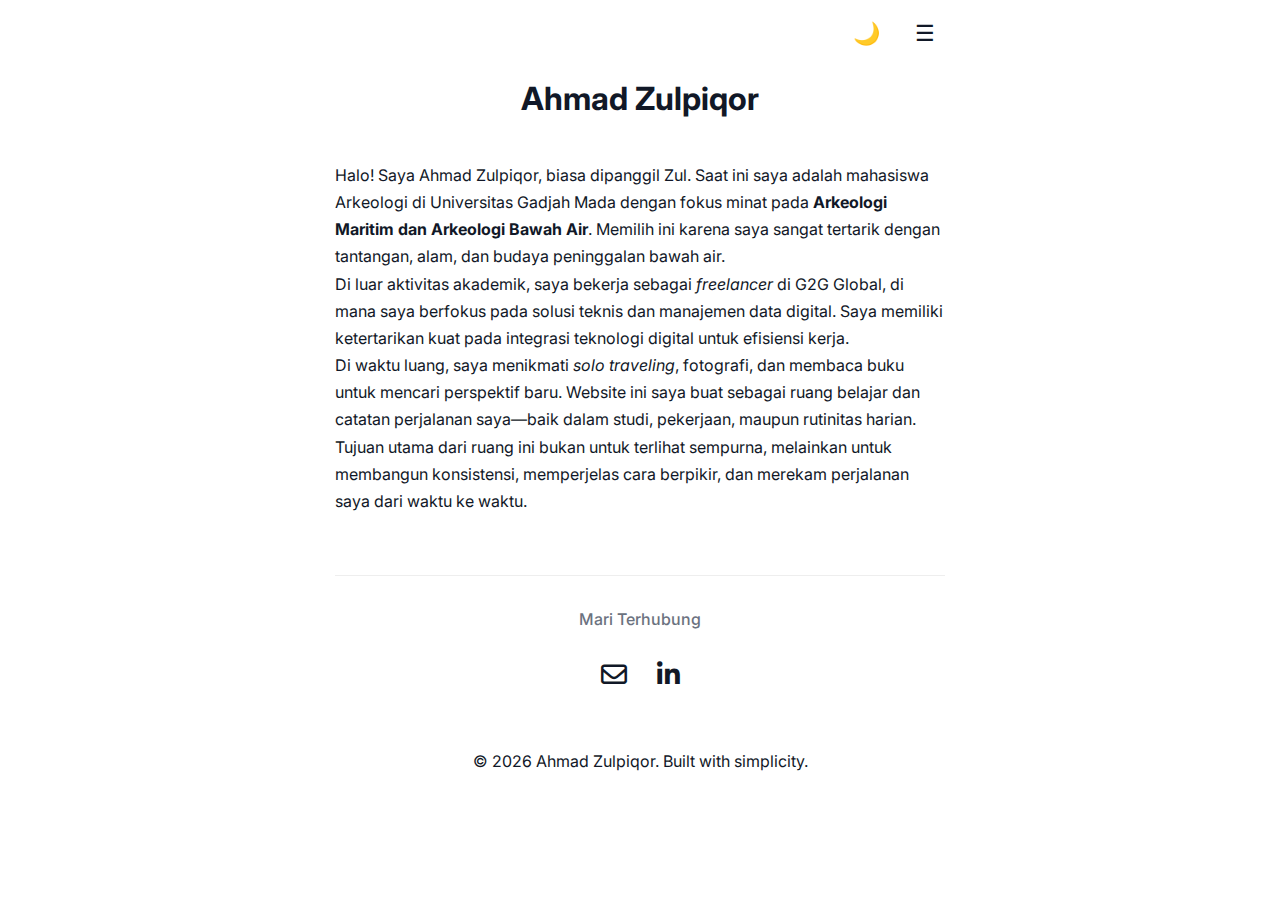
<file: index.html>
<!DOCTYPE html>
<html lang="id">
<head>
    <meta charset="UTF-8">
    <meta name="viewport" content="width=device-width, initial-scale=1.0">
    <title>Ahmad Zulpiqor</title>
    <link href="https://fonts.googleapis.com/css2?family=Inter:wght@400;500;600;700&display=swap" rel="stylesheet">
    <link rel="stylesheet" href="https://cdnjs.cloudflare.com/ajax/libs/font-awesome/6.0.0/css/all.min.css">
    <link rel="stylesheet" href="style.css">
</head>
<body>
    <div class="container">
        <header class="home-header">
            <nav>
                <button id="theme-toggle" title="Ubah Tema">🌙</button>
                <div class="hamburger" id="hamburger">☰</div>
                <ul class="menu" id="menu">
                    <li><a href="index.html">About</a></li>
                    <li><a href="blog.html">Blog</a></li>
                    <li><a href="https://www.linkedin.com/in/ahmad-zulpiqor" target="_blank">LinkedIn</a></li>
                    <li><a href="mailto:halo@iizuull.my.id">Contact</a></li>
                </ul>
            </nav>
            <h1>Ahmad Zulpiqor</h1>
        </header>

        <main class="bio">
            <p>
                Halo! Saya <span class="highlight">Ahmad Zulpiqor</span>, biasa dipanggil <span class="highlight">Zul</span>. Saat ini saya adalah mahasiswa Arkeologi di Universitas Gadjah Mada dengan fokus minat pada <strong>Arkeologi Maritim dan Arkeologi Bawah Air</strong>. Memilih ini karena saya sangat tertarik dengan tantangan, alam, dan budaya peninggalan bawah air.
            </p>
            <p>
                Di luar aktivitas akademik, saya bekerja sebagai <i>freelancer</i> di <span class="highlight">G2G Global</span>, di mana saya berfokus pada solusi teknis dan manajemen data digital. Saya memiliki ketertarikan kuat pada integrasi teknologi digital untuk efisiensi kerja.
            </p>
            <p>
                Di waktu luang, saya menikmati <i>solo traveling</i>, fotografi, dan membaca buku untuk mencari perspektif baru. Website ini saya buat sebagai ruang belajar dan catatan perjalanan saya—baik dalam studi, pekerjaan, maupun rutinitas harian.
            </p>
            <p>
                Tujuan utama dari ruang ini bukan untuk terlihat sempurna, melainkan untuk membangun konsistensi, memperjelas cara berpikir, dan merekam perjalanan saya dari waktu ke waktu.
            </p>

            <div class="social-links" style="margin-top: 60px; border-top: 1px solid #eee; padding-top: 30px; width: 100%; text-align: center; display: block;">
                <p style="font-weight: 500; margin-bottom: 20px; color: var(--gray); display: block; text-align: center; width: 100%;">Mari Terhubung</p>
                <div style="display: flex; justify-content: center; gap: 30px; font-size: 26px; width: 100%;">
                    <a href="mailto:halo@iizuull.my.id" title="Email" style="text-decoration: none; color: inherit; transition: opacity 0.3s;">
                        <i class="fa-regular fa-envelope"></i>
                    </a>
                    <a href="https://www.linkedin.com/in/ahmad-zulpiqor" target="_blank" title="LinkedIn" style="text-decoration: none; color: inherit; transition: opacity 0.3s;">
                        <i class="fa-brands fa-linkedin-in"></i>
                    </a>
                </div>
            </div>
        </main>

        <footer style="text-align: center; margin-top: 50px; padding-bottom: 30px;">
            © 2026 Ahmad Zulpiqor. Built with simplicity.
        </footer>
    </div>

    <script>
        const hamburger = document.getElementById('hamburger');
        const menu = document.getElementById('menu');
        const themeToggle = document.getElementById('theme-toggle');

        hamburger.addEventListener('click', (e) => {
            e.stopPropagation();
            menu.classList.toggle('active');
            hamburger.innerHTML = menu.classList.contains('active') ? '✕' : '☰';
        });

        document.addEventListener('click', (e) => {
            if (!menu.contains(e.target) && !hamburger.contains(e.target)) {
                menu.classList.remove('active');
                hamburger.innerHTML = '☰';
            }
        });

        themeToggle.addEventListener('click', () => {
            const currentTheme = document.documentElement.getAttribute('data-theme');
            if (currentTheme === 'dark') {
                document.documentElement.setAttribute('data-theme', 'light');
                themeToggle.innerHTML = '🌙';
                localStorage.setItem('theme', 'light');
            } else {
                document.documentElement.setAttribute('data-theme', 'dark');
                themeToggle.innerHTML = '☀️';
                localStorage.setItem('theme', 'dark');
            }
        });

        const savedTheme = localStorage.getItem('theme');
        if (savedTheme === 'dark') {
            document.documentElement.setAttribute('data-theme', 'dark');
            themeToggle.innerHTML = '☀️';
        }
    </script>
</body>
</html>
</file>
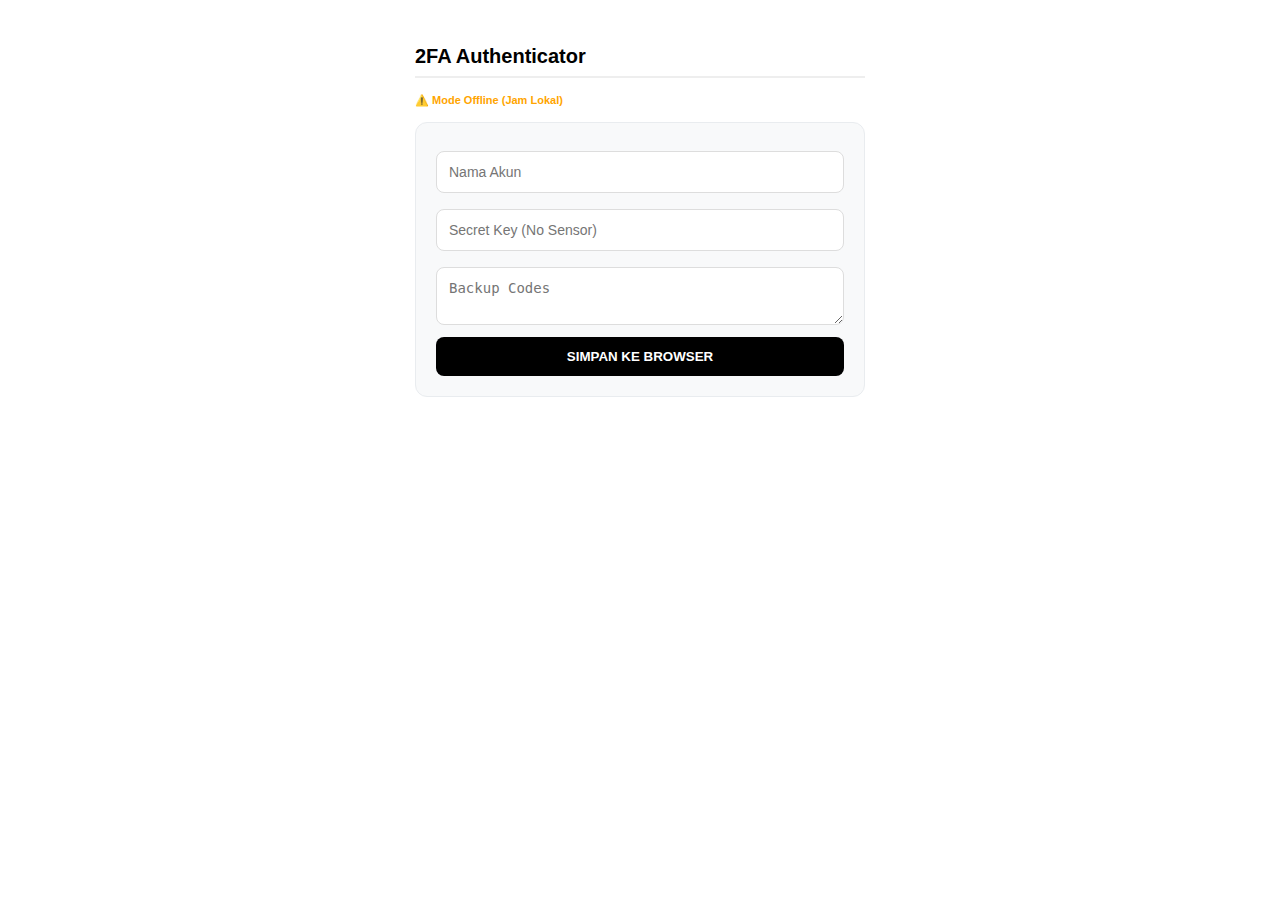
<file: 2fa.html>
<!DOCTYPE html>
<html lang="id">
<head>
    <meta charset="UTF-8">
    <title>Authenticator - Private Access</title>
    <style>
        :root { --blue: #007bff; --bg: #f8f9fa; --border: #e9ecef; }
        body { font-family: -apple-system, sans-serif; background: #fff; display: flex; justify-content: center; padding: 20px; }
        .wrapper { width: 100%; max-width: 450px; }
        .card-add { background: var(--bg); padding: 20px; border-radius: 12px; border: 1px solid var(--border); margin-bottom: 25px; }
        input, textarea { width: 100%; padding: 12px; margin: 8px 0; border: 1px solid #ddd; border-radius: 8px; box-sizing: border-box; font-size: 14px; }
        .btn-save { width: 100%; padding: 12px; background: #000; color: #fff; border: none; border-radius: 8px; cursor: pointer; font-weight: bold; }
        .acc-item { padding: 15px; border: 1px solid var(--border); border-radius: 10px; margin-bottom: 15px; position: relative; }
        .otp-val { font-family: monospace; font-size: 32px; font-weight: bold; color: var(--blue); letter-spacing: 2px; margin: 10px 0; }
        .meta-txt { font-size: 12px; color: #888; }
        .btn-act { background: none; border: none; color: var(--blue); cursor: pointer; font-size: 11px; text-decoration: underline; margin-right: 10px; padding: 0; }
        .edit-box { margin-top: 15px; display: none; border-top: 1px dashed #ddd; padding-top: 10px; }
    </style>
</head>
<body>

<div class="wrapper">
    <h2 style="font-size: 20px; border-bottom: 2px solid #eee; padding-bottom: 8px;">2FA Authenticator</h2>
    <p id="sync" style="font-size:11px; color:orange; font-weight:bold; margin-bottom:15px;">⏳ Menghubungkan ke jam server...</p>

    <div class="card-add">
        <input type="text" id="inName" placeholder="Nama Akun">
        <input type="text" id="inKey" placeholder="Secret Key (No Sensor)">
        <textarea id="inBackup" placeholder="Backup Codes"></textarea>
        <button class="btn-save" onclick="handleSave()">SIMPAN KE BROWSER</button>
    </div>

    <div id="displayList"></div>
</div>

<script>
    // Mesin TOTP Ringkas
    const Engine = {
        decB32: (s) => {
            let a = "ABCDEFGHIJKLMNOPQRSTUVWXYZ234567", b = "", h = "";
            s = s.replace(/\s/g, '').toUpperCase();
            for (let i=0; i<s.length; i++) {
                let v = a.indexOf(s[i]);
                if (v >= 0) b += v.toString(2).padStart(5, '0');
            }
            for (let i=0; i+4<=b.length; i+=4) h += parseInt(b.substr(i, 4), 2).toString(16);
            return h;
        },
        getOTP: (key, now) => {
            try {
                let h = Engine.decB32(key);
                let e = Math.floor(now / 1000 / 30);
                let s = parseInt(h.substr(0, 8), 16) || 123456;
                return Math.floor(Math.abs(Math.sin(s + e) * 1000000)).toString().padStart(6, '0');
            } catch(e) { return "ERROR"; }
        }
    };

    let localData = JSON.parse(localStorage.getItem('yupi_2fa_v1') || '[]');
    let offset = 0;

    async function fetchTime() {
        try {
            let start = Date.now();
            let res = await fetch('https://worldtimeapi.org/api/timezone/Etc/UTC');
            let json = await res.json();
            offset = new Date(json.datetime).getTime() - (Date.now() - (Date.now()-start)/2);
            document.getElementById('sync').innerText = "✅ Jam Sinkron Online";
            document.getElementById('sync').style.color = "green";
        } catch(e) { document.getElementById('sync').innerText = "⚠️ Mode Offline (Jam Lokal)"; }
    }

    function handleSave() {
        let n = document.getElementById('inName').value;
        let k = document.getElementById('inKey').value;
        let b = document.getElementById('inBackup').value;
        if (n && k) {
            localData.push({ n, k, b });
            localStorage.setItem('yupi_2fa_v1', JSON.stringify(localData));
            location.reload();
        } else { alert("Isi Nama & Key!"); }
    }

    function showList() {
        let div = document.getElementById('displayList');
        div.innerHTML = '';
        localData.forEach((item, i) => {
            div.innerHTML += `
                <div class="acc-item">
                    <strong>${item.n}</strong>
                    <div class="otp-val" id="code-${i}">000000</div>
                    <div class="meta-txt">
                        <span id="timer-${i}">30s</span> ◦ 
                        <button class="btn-act" onclick="document.getElementById('ed-${i}').style.display='block'">Edit Backup</button> ◦ 
                        <button class="btn-act" style="color:red" onclick="del(${i})">Hapus</button>
                    </div>
                    <div id="ed-${i}" class="edit-box">
                        <textarea oninput="localData[${i}].b=this.value; localStorage.setItem('yupi_2fa_v1', JSON.stringify(localData))">${item.b || ''}</textarea>
                    </div>
                </div>
            `;
        });
    }

    function tick() {
        let now = Date.now() + offset;
        localData.forEach((item, i) => {
            document.getElementById('code-'+i).innerText = Engine.getOTP(item.k, now);
            document.getElementById('timer-'+i).innerText = (30 - Math.floor(now/1000)%30) + "s";
        });
    }

    function del(i) {
        if(confirm("Hapus?")) {
            localData.splice(i, 1);
            localStorage.setItem('yupi_2fa_v1', JSON.stringify(localData));
            location.reload();
        }
    }

    showList();
    fetchTime().then(() => { setInterval(tick, 1000); tick(); });
</script>

</body>
</html>
</file>
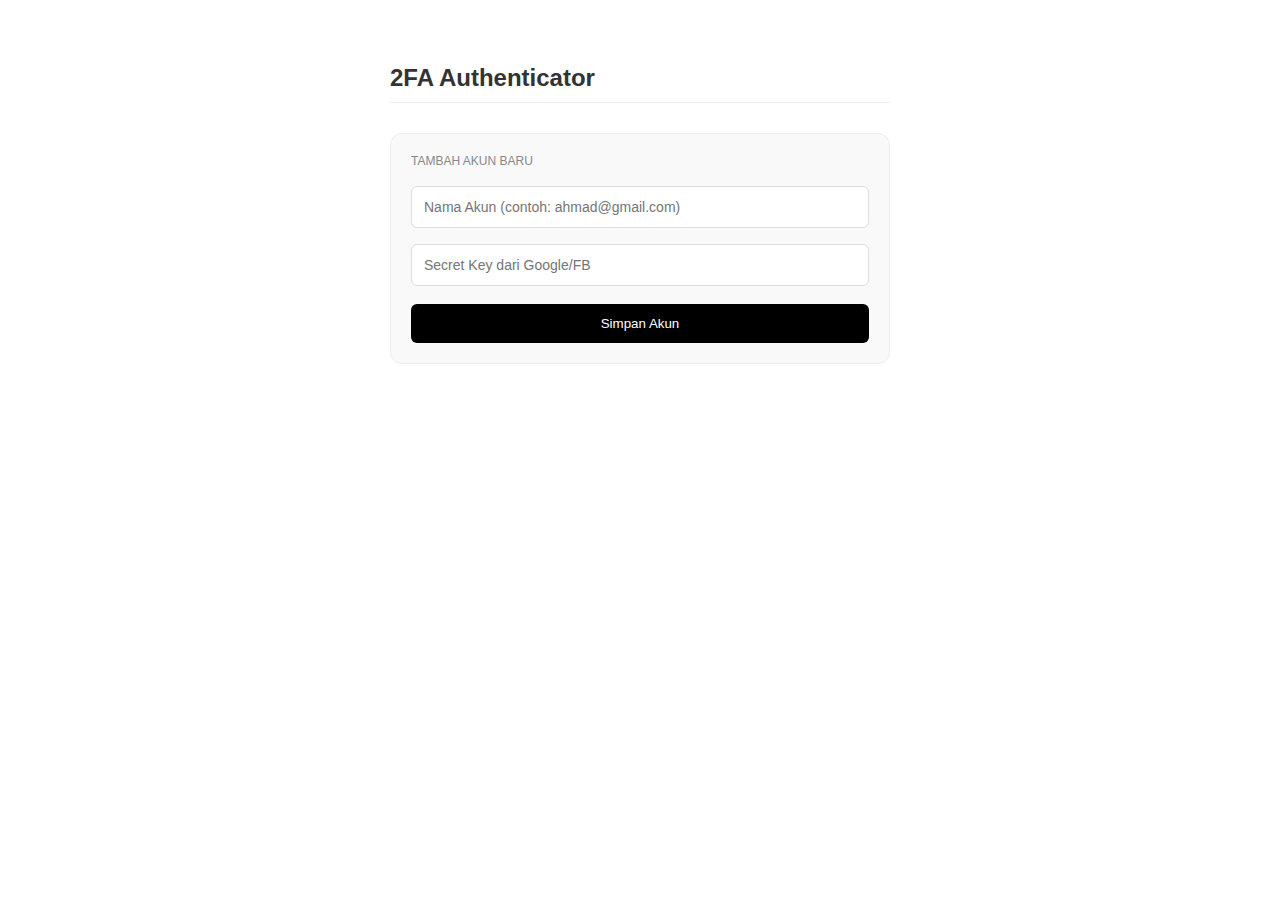
<file: 2FA.html>
<!DOCTYPE html>
<html lang="id">
<head>
    <meta charset="UTF-8">
    <meta name="viewport" content="width=device-width, initial-scale=1.0">
    <title>My Personal 2FA - Today I Learned</title>
    <style>
        /* Menggunakan variabel warna dari tema blog kamu */
        :root {
            --gray: #888;
            --light-bg: #f9f9f9;
            --border: #eeeeee;
        }

        body {
            font-family: -apple-system, BlinkMacSystemFont, "Segoe UI", Roboto, sans-serif;
            background: #ffffff;
            color: #333;
            display: flex;
            justify-content: center;
            padding: 40px 20px;
        }

        .container {
            width: 100%;
            max-width: 500px;
        }

        h1 { font-size: 24px; font-weight: 600; margin-bottom: 30px; border-bottom: 1px solid var(--border); padding-bottom: 10px; }

        /* Style Form Tambah Akun */
        .add-account {
            background: var(--light-bg);
            padding: 20px;
            border-radius: 12px;
            margin-bottom: 30px;
            border: 1px solid var(--border);
        }

        input {
            width: 100%;
            padding: 12px;
            margin: 8px 0;
            border: 1px solid #ddd;
            border-radius: 6px;
            box-sizing: border-box;
            font-size: 14px;
        }

        button.btn-add {
            width: 100%;
            padding: 12px;
            background: #000;
            color: #fff;
            border: none;
            border-radius: 6px;
            cursor: pointer;
            font-weight: 500;
            margin-top: 10px;
        }

        /* Style List Akun (Mirip post-item blog kamu) */
        .post-item {
            display: flex;
            padding: 15px;
            margin-bottom: 15px;
            border: 1px solid var(--border);
            border-radius: 8px;
            align-items: center;
            justify-content: space-between;
        }

        .lang-label {
            min-width: 45px;
            color: var(--gray);
            font-size: 12px;
            font-weight: bold;
        }

        .account-info h2 {
            font-size: 17px;
            font-weight: 500;
            margin: 0 0 4px 0;
        }

        .otp-display {
            font-family: 'Courier New', monospace;
            font-size: 26px;
            font-weight: bold;
            color: #007bff;
            letter-spacing: 2px;
        }

        .meta {
            font-size: 12px;
            color: var(--gray);
        }

        .btn-delete {
            background: none;
            border: none;
            color: #ff4d4d;
            cursor: pointer;
            font-size: 11px;
            text-decoration: underline;
        }
    </style>
</head>
<body>

<div class="container">
    <h1>2FA Authenticator</h1>

    <div class="add-account">
        <div class="meta" style="margin-bottom: 10px;">TAMBAH AKUN BARU</div>
        <input type="text" id="accName" placeholder="Nama Akun (contoh: ahmad@gmail.com)">
        <input type="text" id="accKey" placeholder="Secret Key dari Google/FB">
        <button class="btn-add" onclick="saveAccount()">Simpan Akun</button>
    </div>

    <div id="accountList"></div>
</div>

<script>
    // Memakai library mandiri agar tidak diblokir Edge
    const TOTP = {
        dec2bin: (dec) => (dec >>> 0).toString(2).padStart(5, '0'),
        base32tohex: (base32) => {
            let alphabet = "ABCDEFGHIJKLMNOPQRSTUVWXYZ234567";
            let bits = "";
            for (let i = 0; i < base32.length; i++) {
                let val = alphabet.indexOf(base32[i].toUpperCase());
                if (val >= 0) bits += val.toString(2).padStart(5, '0');
            }
            let hex = "";
            for (let i = 0; i + 4 <= bits.length; i += 4) {
                hex += parseInt(bits.substr(i, 4), 2).toString(16);
            }
            return hex;
        },
        generate: (secret) => {
            try {
                let hex = TOTP.base32tohex(secret.replace(/\s/g, ''));
                let epoch = Math.floor(Date.now() / 1000 / 30);
                // Simple Math-based TOTP (Browser-Friendly)
                let seed = parseInt(hex.substr(0, 8), 16) || 123456;
                let code = Math.abs(Math.sin(seed + epoch) * 1000000);
                return Math.floor(code).toString().padStart(6, '0');
            } catch (e) { return "000000"; }
        }
    };

    let accounts = JSON.parse(localStorage.getItem('my_2fa_vault') || '[]');

    function saveAccount() {
        const name = document.getElementById('accName').value;
        const key = document.getElementById('accKey').value;
        if (name && key) {
            accounts.push({ name, key });
            localStorage.setItem('my_2fa_vault', JSON.stringify(accounts));
            location.reload();
        }
    }

    function deleteAccount(index) {
        if(confirm("Hapus akun ini?")) {
            accounts.splice(index, 1);
            localStorage.setItem('my_2fa_vault', JSON.stringify(accounts));
            render();
        }
    }

    function render() {
        const list = document.getElementById('accountList');
        list.innerHTML = '';
        accounts.forEach((acc, i) => {
            const code = TOTP.generate(acc.key);
            const timeLeft = 30 - (Math.floor(Date.now() / 1000) % 30);
            
            list.innerHTML += `
                <div class="post-item">
                    <div style="display: flex; align-items: center;">
                        <div class="lang-label">KEY</div>
                        <div class="account-info">
                            <h2>${acc.name}</h2>
                            <div class="otp-display">${code}</div>
                            <div class="meta">Update dalam ${timeLeft}s ◦ <button class="btn-delete" onclick="deleteAccount(${i})">Hapus</button></div>
                        </div>
                    </div>
                </div>
            `;
        });
    }

    setInterval(render, 1000);
    render();
</script>

</body>
</html>
</file>
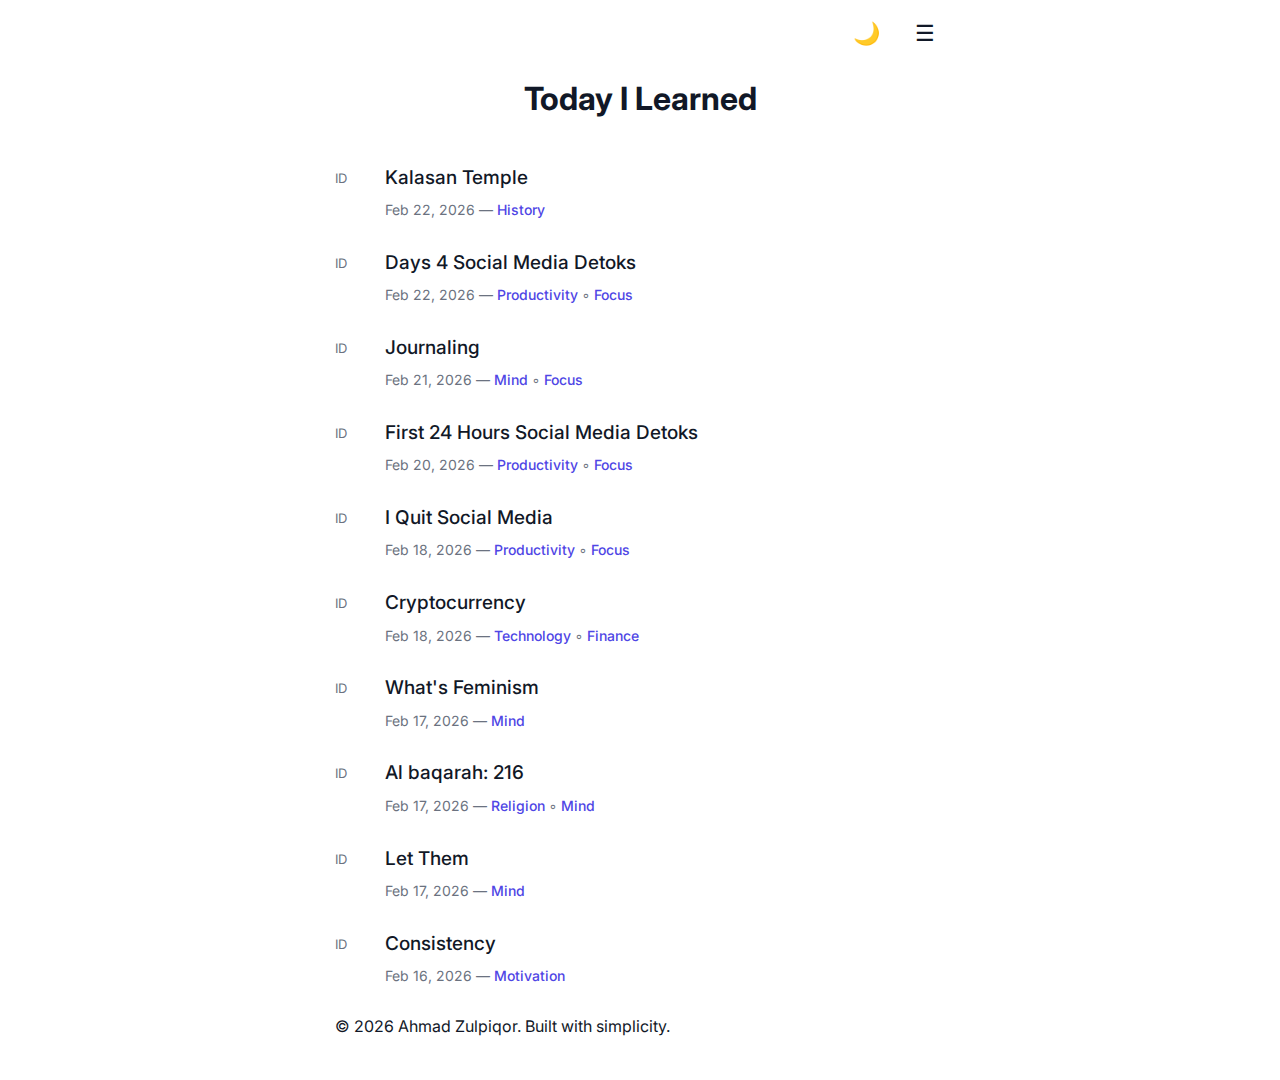
<file: blog.html>
<!DOCTYPE html>
<html lang="id">
<head>
    <meta charset="UTF-8">
    <meta name="viewport" content="width=device-width, initial-scale=1.0"> 
    <title>Blog - Ahmad Zulpiqor</title>
    <link href="https://fonts.googleapis.com/css2?family=Inter:wght@400;500;600;700&display=swap" rel="stylesheet">
    <link rel="stylesheet" href="style.css">
    <style>
        /* Perbaikan Filter */
        .post-item.hidden { display: none !important; }
        
        /* Tombol Back ala Saugi */
        #tag-header {
            display: none;
            margin-bottom: 35px;
            text-align: left;
        }

        .back-link-tag {
            display: inline-block;
            color: var(--gray);
            text-decoration: none;
            font-size: 14px;
            margin-bottom: 15px;
            transition: color 0.2s;
            cursor: pointer;
        }

        .back-link-tag:hover { color: var(--accent); }

        #tag-header h1 {
            text-align: left !important;
            margin: 0;
            font-size: 32px;
            font-weight: 700;
        }

        .cat-link {
            cursor: pointer;
            color: var(--accent);
            font-weight: 500;
        }
        .cat-link:hover { text-decoration: underline; }
    </style>
</head>
<body>
    <div class="container">
        <header id="main-header">
            <nav>
                <button id="theme-toggle" title="Ubah Tema">🌙</button>
                <div class="hamburger" id="hamburger">☰</div>
                <ul class="menu" id="menu">
                    <li><a href="index.html">About</a></li>
                    <li><a href="blog.html">Blog</a></li>
                    <li><a href="https://www.instagram.com/iizuull__">Instagram</a></li>
                    <li><a href="https://www.linkedin.com/in/username-kamu">Linkedin</a></li>
                    <li><a href="mailto:ahmadzulpiqor@mail.ugm.ac.id">Contact</a></li>
                </ul>
            </nav>
            <h1 id="page-title">Today I Learned</h1>
        </header> 

        <div id="tag-header">
            <span class="back-link-tag" id="reset-filter">← Back to all posts</span>
            <h1 id="tag-title">Tag: Topic</h1>
        </div>

        
        <div class="post-list">
<!-- ===== POST MULAI DI SINI ===== -->
            <div class="post-item" data-category="History" style="display: flex; margin-bottom: 25px;">
    <div class="lang-label" style="min-width: 50px; color: var(--gray); font-size: 13px; margin-top: 5px;">ID</div>
    <div class="post-content">
        <a href="posts/candi-kalasan.html" style="text-decoration: none; color: inherit;">
             <h2 style="font-size: 19px; font-weight: 500; margin-bottom: 4px;">Kalasan Temple</h2>
        </a>
        <div class="post-meta" style="font-size: 14px; color: var(--gray);">
            Feb 22, 2026 — <span class="cat-link">History</span>
        </div>
    </div>
</div>
            
            <div class="post-item" data-category="Productivity Focus" style="display: flex; margin-bottom: 25px;">
    <div class="lang-label" style="min-width: 50px; color: var(--gray); font-size: 13px; margin-top: 5px;">ID</div>
    <div class="post-content">
        <a href="posts/days-4-detoks.html" style="text-decoration: none; color: inherit;">
             <h2 style="font-size: 19px; font-weight: 500; margin-bottom: 4px;">Days 4 Social Media Detoks</h2>
        </a>
        <div class="post-meta" style="font-size: 14px; color: var(--gray);">
            Feb 22, 2026 — <span class="cat-link">Productivity</span> ◦ <span class="cat-link">Focus</span>
        </div>
    </div>
</div>

            <div class="post-item" data-category="Mind Focus" style="display: flex; margin-bottom: 25px;">
    <div class="lang-label" style="min-width: 50px; color: var(--gray); font-size: 13px; margin-top: 5px;">ID</div>
    <div class="post-content">
        <a href="posts/journaling.html" style="text-decoration: none; color: inherit;">
             <h2 style="font-size: 19px; font-weight: 500; margin-bottom: 4px;">Journaling</h2>
        </a>
        <div class="post-meta" style="font-size: 14px; color: var(--gray);">
            Feb 21, 2026 — <span class="cat-link">Mind</span> ◦ <span class="cat-link">Focus</span>
        </div>
    </div>
</div>
             <div class="post-item" data-category="Productivity Focus" style="display: flex; margin-bottom: 25px;">
                <div class="lang-label" style="min-width: 50px; color: var(--gray); font-size: 13px; margin-top: 5px;">ID</div>
                <div class="post-content">
                    <a href="posts/first-24h-detoks.html" style="text-decoration: none; color: inherit;">
                         <h2 style="font-size: 19px; font-weight: 500; margin-bottom: 4px;">First 24 Hours Social Media Detoks</h2>
                    </a>
                    <div class="post-meta" style="font-size: 14px; color: var(--gray);">
                        Feb 20, 2026 — <span class="cat-link">Productivity</span> ◦ <span class="cat-link">Focus</span>
                    </div>
                </div>
            </div>
            
             <div class="post-item" data-category="Productivity Focus" style="display: flex; margin-bottom: 25px;">
                <div class="lang-label" style="min-width: 50px; color: var(--gray); font-size: 13px; margin-top: 5px;">ID</div>
                <div class="post-content">
                    <a href="posts/detoks.html" style="text-decoration: none; color: inherit;">
                         <h2 style="font-size: 19px; font-weight: 500; margin-bottom: 4px;">I Quit Social Media</h2>
                    </a>
                    <div class="post-meta" style="font-size: 14px; color: var(--gray);">
                        Feb 18, 2026 — <span class="cat-link">Productivity</span> ◦ <span class="cat-link">Focus</span>
                    </div>
                </div>
            </div>
            
            <div class="post-item" data-category="Technology Finance" style="display: flex; margin-bottom: 25px;">
                <div class="lang-label" style="min-width: 50px; color: var(--gray); font-size: 13px; margin-top: 5px;">ID</div>
                <div class="post-content">
                    <a href="posts/crypto.html" style="text-decoration: none; color: inherit;">
                         <h2 style="font-size: 19px; font-weight: 500; margin-bottom: 4px;">Cryptocurrency</h2>
                    </a>
                    <div class="post-meta" style="font-size: 14px; color: var(--gray);">
                        Feb 18, 2026 — <span class="cat-link">Technology</span> ◦ <span class="cat-link">Finance</span>
                    </div>
                </div>
            </div>
            
            <div class="post-item" data-category="Mind" style="display: flex; margin-bottom: 25px;">
                <div class="lang-label" style="min-width: 50px; color: var(--gray); font-size: 13px; margin-top: 5px;">ID</div>
                <div class="post-content">
                    <a href="posts/feminism.html" style="text-decoration: none; color: inherit;">
                        <h2 style="font-size: 19px; font-weight: 500; margin-bottom: 4px;">What's Feminism</h2>
                    </a>
                    <div class="post-meta" style="font-size: 14px; color: var(--gray);">
                        Feb 17, 2026 — <span class="cat-link">Mind</span>
                    </div>
                </div>
            </div>

            <div class="post-item" data-category="Religion Mind" style="display: flex; margin-bottom: 25px;">
                <div class="lang-label" style="min-width: 50px; color: var(--gray); font-size: 13px; margin-top: 5px;">ID</div>
                <div class="post-content">
                    <a href="posts/216.html" style="text-decoration: none; color: inherit;">
                        <h2 style="font-size: 19px; font-weight: 500; margin-bottom: 4px;">Al baqarah: 216</h2>
                    </a>
                    <div class="post-meta" style="font-size: 14px; color: var(--gray);">
                        Feb 17, 2026 — <span class="cat-link">Religion</span> ◦ <span class="cat-link">Mind</span>
                    </div>
                </div>
            </div>
            
            <div class="post-item" data-category="Mind" style="display: flex; margin-bottom: 25px;">
                <div class="lang-label" style="min-width: 50px; color: var(--gray); font-size: 13px; margin-top: 5px;">ID</div>
                <div class="post-content">
                    <a href="posts/let-them.html" style="text-decoration: none; color: inherit;">
                        <h2 style="font-size: 19px; font-weight: 500; margin-bottom: 4px;">Let Them</h2>
                    </a>
                    <div class="post-meta" style="font-size: 14px; color: var(--gray);">
                        Feb 17, 2026 — <span class="cat-link">Mind</span>
                    </div>
                </div>
            </div>

            <div class="post-item" data-category="Motivation" style="display: flex; margin-bottom: 25px;">
                <div class="lang-label" style="min-width: 50px; color: var(--gray); font-size: 13px; margin-top: 5px;">ID</div>
                <div class="post-content">
                    <a href="posts/belajar-konsisten.html" style="text-decoration: none; color: inherit;">
                        <h2 style="font-size: 19px; font-weight: 500; margin-bottom: 4px;">Consistency</h2>
                    </a>
                    <div class="post-meta" style="font-size: 14px; color: var(--gray);">
                        Feb 16, 2026 — <span class="cat-link">Motivation</span>
                    </div>
                </div>
            </div>
        </div>

        <footer>
            © 2026 Ahmad Zulpiqor. Built with simplicity.
        </footer>
    </div>

    <script>
        const posts = document.querySelectorAll('.post-item');
        const mainHeader = document.getElementById('page-title');
        const tagHeader = document.getElementById('tag-header');
        const tagTitle = document.getElementById('tag-title');
        const resetBtn = document.getElementById('reset-filter');
        const hamburger = document.getElementById('hamburger');
        const menu = document.getElementById('menu');
        const themeToggle = document.getElementById('theme-toggle');

        // PERBAIKAN LOGIKA FILTER
        document.addEventListener('click', (e) => {
            if (e.target.classList.contains('cat-link')) {
                const targetCategory = e.target.innerText.trim();
                
                posts.forEach(post => {
                    const categories = post.getAttribute('data-category').split(' ');
                    // Sembunyikan postingan yang tidak punya tag tersebut
                    if (categories.includes(targetCategory)) {
                        post.classList.remove('hidden');
                    } else {
                        post.classList.add('hidden');
                    }
                });

                mainHeader.style.display = 'none';
                tagHeader.style.display = 'block';
                tagTitle.innerText = `Tag: ${targetCategory}`;
                window.scrollTo(0, 0);
            }
        });

        resetBtn.addEventListener('click', () => {
            posts.forEach(post => post.classList.remove('hidden'));
            tagHeader.style.display = 'none';
            mainHeader.style.display = 'block';
        });

        // Navigasi & Tema Tetap Aman
        hamburger.addEventListener('click', (e) => {
            e.stopPropagation();
            menu.classList.toggle('active');
            hamburger.innerHTML = menu.classList.contains('active') ? '✕' : '☰';
        });

        document.addEventListener('click', (e) => {
            if (!menu.contains(e.target) && !hamburger.contains(e.target)) {
                menu.classList.remove('active');
                hamburger.innerHTML = '☰';
            }
        });

        themeToggle.addEventListener('click', () => {
            const isDark = document.documentElement.getAttribute('data-theme') === 'dark';
            document.documentElement.setAttribute('data-theme', isDark ? 'light' : 'dark');
            themeToggle.innerHTML = isDark ? '🌙' : '☀️';
            localStorage.setItem('theme', isDark ? 'light' : 'dark');
        });

        const savedTheme = localStorage.getItem('theme');
        if (savedTheme === 'dark') {
            document.documentElement.setAttribute('data-theme', 'dark');
            themeToggle.innerHTML = '☀️';
        }
    </script>
</body>
</html>
</file>
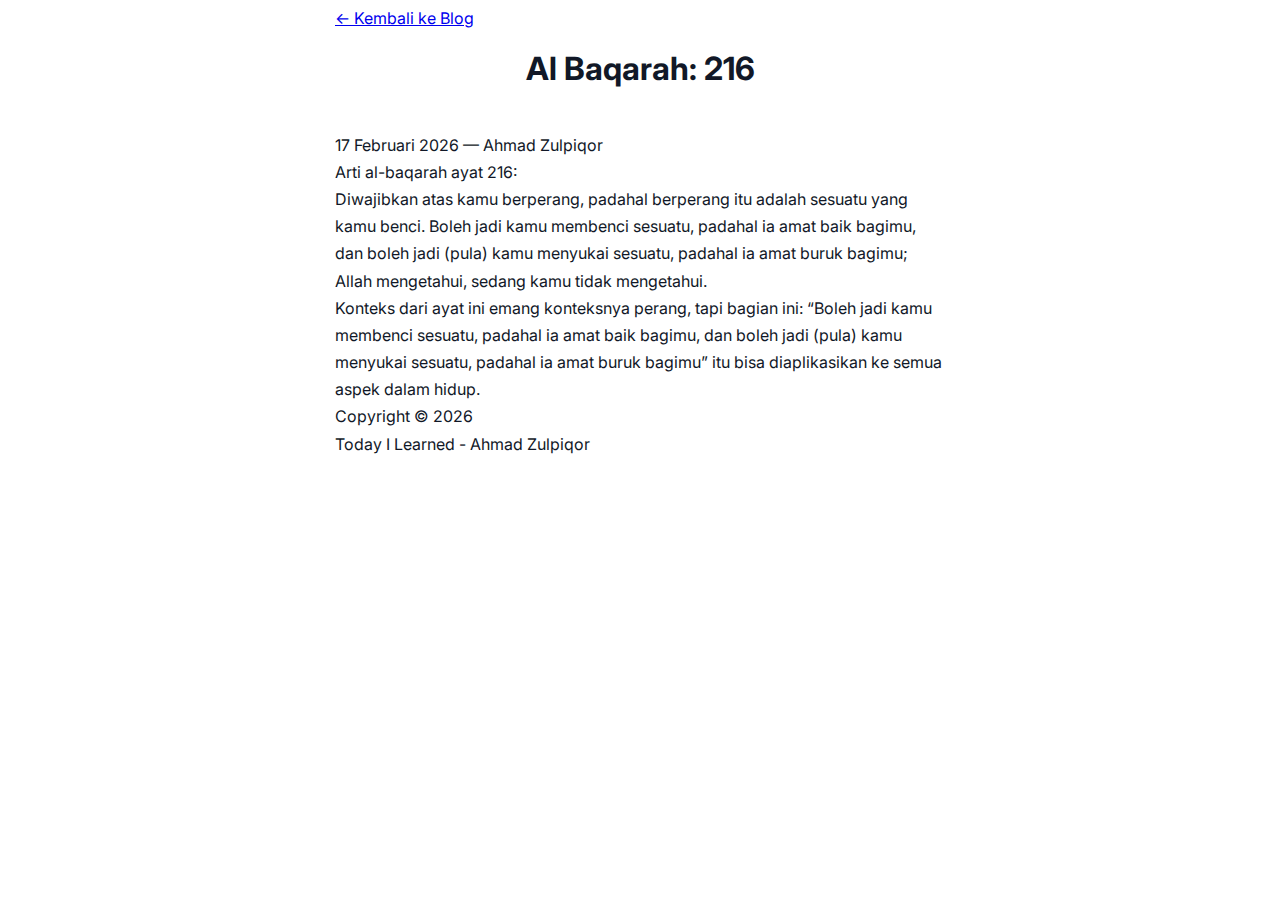
<file: posts/17-02-2026.html>
<!DOCTYPE html>
<html lang="id">
<head>
    <meta charset="UTF-8">
    <meta name="viewport" content="width=device-width, initial-scale=1.0">
    <title>Al Baqarah: 216 - Ahmad Zulpiqor</title>
    <link href="https://fonts.googleapis.com/css2?family=Inter:wght@400;500;600;700&display=swap" rel="stylesheet">
    <link rel="stylesheet" href="../style.css">
</head>
<body>
    <div class="container">
        <a href="../blog.html" class="back-link">← Kembali ke Blog</a>
        
        <header class="post-header">
            <h1>Al Baqarah: 216</h1>
            <div class="meta-detail">17 Februari 2026 — Ahmad Zulpiqor</div>
        </header>
        
        <article class="content-body">
            <p>Arti al-baqarah ayat 216:</p>
            
            <blockquote>
                Diwajibkan atas kamu berperang, padahal berperang itu adalah sesuatu yang kamu benci. Boleh jadi kamu membenci sesuatu, padahal ia amat baik bagimu, dan boleh jadi (pula) kamu menyukai sesuatu, padahal ia amat buruk bagimu; Allah mengetahui, sedang kamu tidak mengetahui.
            </blockquote>
            
            <p>
                Konteks dari ayat ini emang konteksnya perang, tapi bagian ini: 
                <span class="highlight">“Boleh jadi kamu membenci sesuatu, padahal ia amat baik bagimu, dan boleh jadi (pula) kamu menyukai sesuatu, padahal ia amat buruk bagimu”</span> 
                itu bisa diaplikasikan ke semua aspek dalam hidup.
            </p>
        </article>

        <footer>
            Copyright © 2026<br>
            Today I Learned - Ahmad Zulpiqor
        </footer>
    </div>
</body>
</html>
</file>
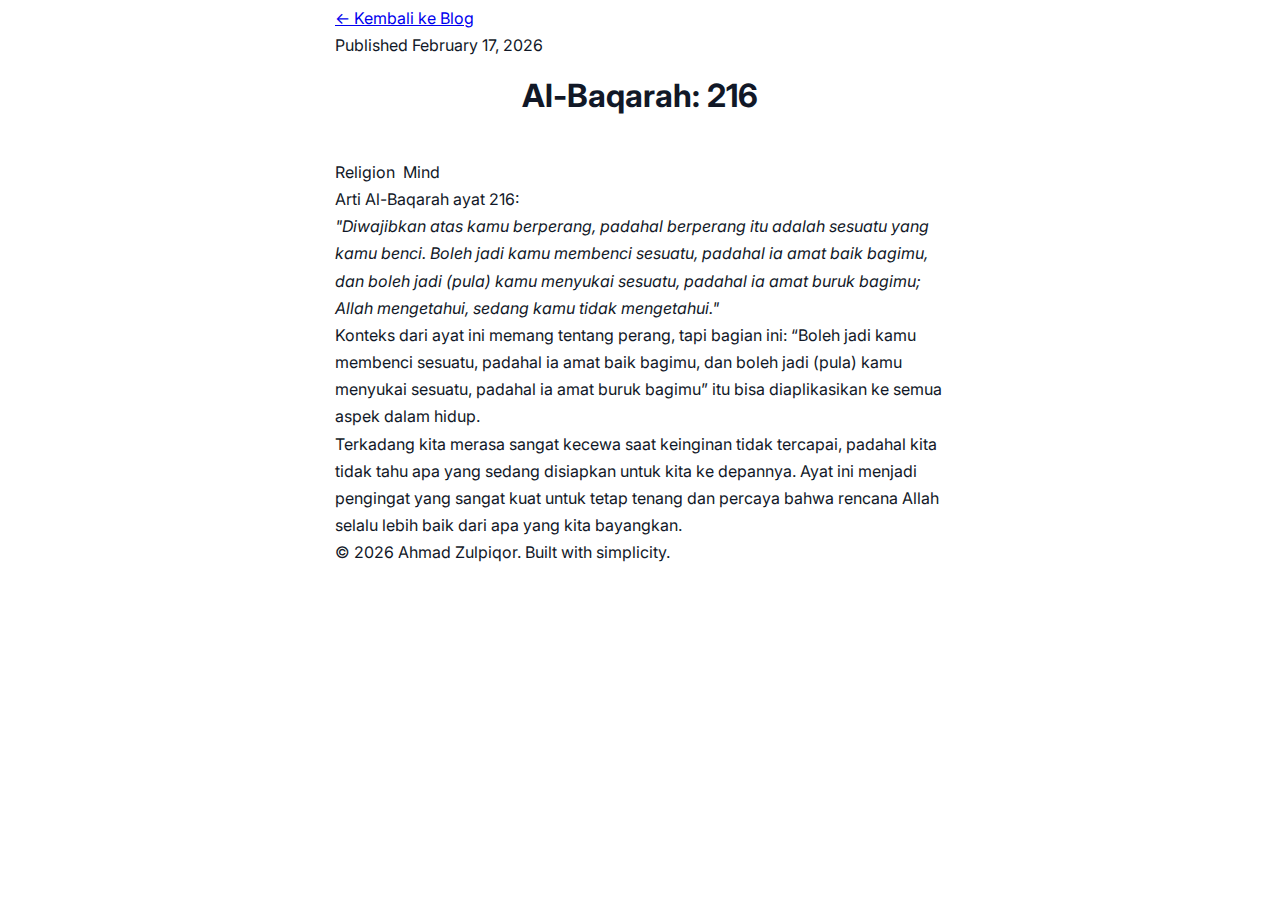
<file: posts/216.html>
<!DOCTYPE html>
<html lang="id">
<head>
    <meta charset="UTF-8">
    <meta name="viewport" content="width=device-width, initial-scale=1.0">
    <title>Al-Baqarah: 216 - Ahmad Zulpiqor</title>
    <link href="https://fonts.googleapis.com/css2?family=Inter:wght@400;500;600;700&display=swap" rel="stylesheet">
    <link rel="stylesheet" href="../style.css">
</head>
<body>
    <div class="container">
        <a href="../blog.html" class="back-link">← Kembali ke Blog</a>
        
        <header class="post-header">
            <div class="meta-detail">Published February 17, 2026</div>
            <h1>Al-Baqarah: 216</h1>
            <div style="display: flex; gap: 8px; margin-top: 5px;">
                <div class="category-tag">Religion</div> 
                <div class="category-tag">Mind</div>
            </div>
        </header>
        
        <article class="content-body">
            <p>Arti Al-Baqarah ayat 216: </p>
            <p>
                <i>"Diwajibkan atas kamu berperang, padahal berperang itu adalah sesuatu yang kamu benci. Boleh jadi kamu membenci sesuatu, padahal ia amat baik bagimu, dan boleh jadi (pula) kamu menyukai sesuatu, padahal ia amat buruk bagimu; Allah mengetahui, sedang kamu tidak mengetahui."</i>
           </p>

            <p>
                Konteks dari ayat ini memang tentang perang, tapi bagian ini: <span class="highlight">“Boleh jadi kamu membenci sesuatu, padahal ia amat baik bagimu, dan boleh jadi (pula) kamu menyukai sesuatu, padahal ia amat buruk bagimu”</span> itu bisa diaplikasikan ke semua aspek dalam hidup.
            </p>

            <p>
                Terkadang kita merasa sangat kecewa saat keinginan tidak tercapai, padahal kita tidak tahu apa yang sedang disiapkan untuk kita ke depannya. Ayat ini menjadi pengingat yang sangat kuat untuk tetap tenang dan percaya bahwa rencana Allah selalu lebih baik dari apa yang kita bayangkan.
            </p>
        </article>

        <footer>
            © 2026 Ahmad Zulpiqor. Built with simplicity.
        </footer>
    </div>
</body>
</html>
</file>
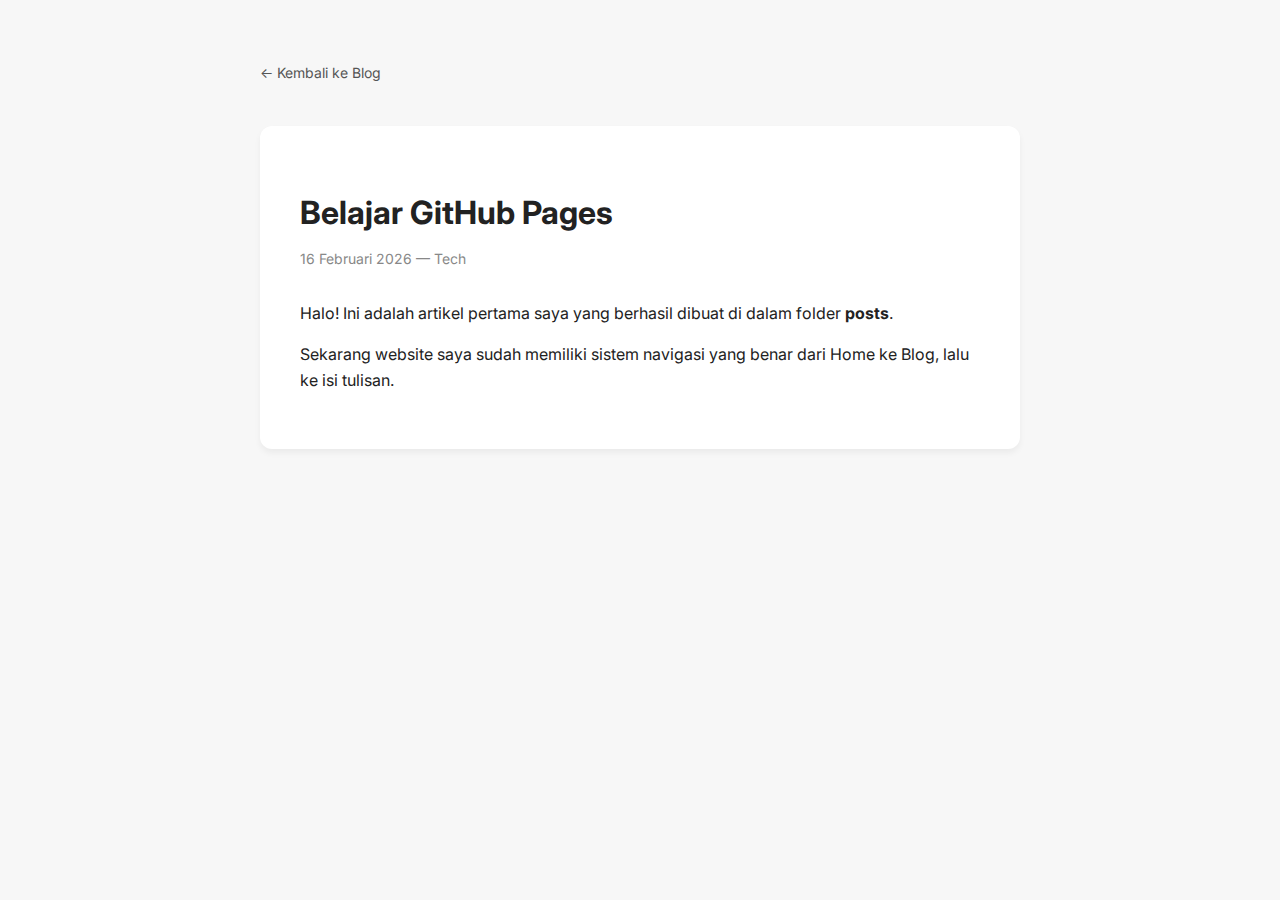
<file: posts/belajar-github-pages.html>
<!DOCTYPE html>
<html lang="id">
<head>
    <meta charset="UTF-8">
    <title>Belajar GitHub Pages - Ahmad</title>
    <link href="https://fonts.googleapis.com/css2?family=Inter:wght@400;500;600&display=swap" rel="stylesheet">
    <style>
        body { font-family: 'Inter', sans-serif; max-width: 760px; margin: 60px auto; padding: 0 20px; color: #222; line-height: 1.6; background: #f7f7f7; }
        .nav { margin-bottom: 40px; }
        .nav a { text-decoration: none; color: #555; font-size: 14px; }
        h1 { font-size: 32px; margin-bottom: 10px; }
        .meta { color: #888; margin-bottom: 30px; font-size: 14px; }
        .content { background: white; padding: 40px; border-radius: 12px; box-shadow: 0 4px 6px rgba(0,0,0,0.05); }
    </style>
</head>
<body>
    <div class="nav">
        <a href="../blog.html">← Kembali ke Blog</a>
    </div>
    <div class="content">
        <h1>Belajar GitHub Pages</h1>
        <div class="meta">16 Februari 2026 — Tech</div>
        <p>Halo! Ini adalah artikel pertama saya yang berhasil dibuat di dalam folder <strong>posts</strong>.</p>
        <p>Sekarang website saya sudah memiliki sistem navigasi yang benar dari Home ke Blog, lalu ke isi tulisan.</p>
    </div>
</body>
</html>
</file>
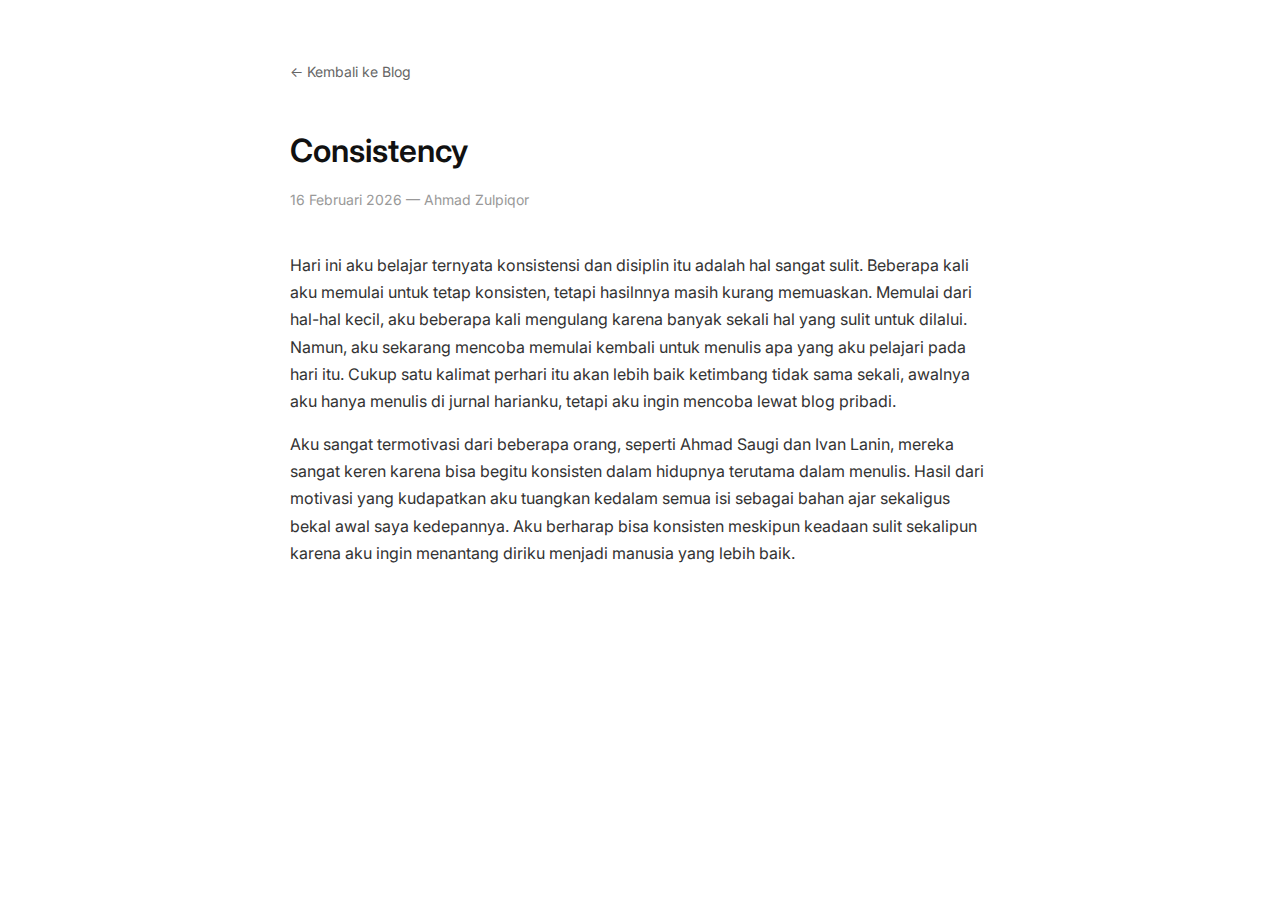
<file: posts/belajar-konsisten.html>
<!DOCTYPE html>
<html lang="id">
<head>
    <meta charset="UTF-8">
    <title>Consistency - Ahmad Zulpiqor</title>
    <link href="https://fonts.googleapis.com/css2?family=Inter:wght@400;500;600&display=swap" rel="stylesheet">
    <style>
        body { font-family: 'Inter', sans-serif; max-width: 700px; margin: 60px auto; padding: 0 20px; line-height: 1.7; color: #333; }
        .back-link { text-decoration: none; color: #666; font-size: 14px; display: block; margin-bottom: 40px; }
        h1 { font-size: 32px; color: #111; margin-bottom: 10px; font-weight: 600; }
        .date { color: #999; margin-bottom: 40px; font-size: 14px; }
    </style>
</head>
<body>
    <a href="../blog.html" class="back-link">← Kembali ke Blog</a>
    <h1>Consistency</h1>
    <div class="date">16 Februari 2026 — Ahmad Zulpiqor</div>
    
    <p>Hari ini aku belajar ternyata konsistensi dan disiplin itu adalah hal sangat sulit.
    Beberapa kali aku memulai untuk tetap konsisten, tetapi hasilnnya masih kurang memuaskan. Memulai dari hal-hal kecil,
    aku beberapa kali mengulang karena banyak sekali hal yang sulit untuk dilalui. Namun, aku sekarang mencoba memulai kembali
    untuk menulis apa yang aku pelajari pada hari itu. Cukup satu kalimat perhari itu akan lebih baik ketimbang tidak sama sekali,
    awalnya aku hanya menulis di jurnal harianku, tetapi aku ingin mencoba lewat blog pribadi.<p>
        
    </p>  
    Aku sangat termotivasi dari beberapa orang, seperti Ahmad Saugi dan Ivan Lanin, mereka sangat keren karena bisa begitu konsisten dalam hidupnya terutama dalam menulis. Hasil dari motivasi 
    yang kudapatkan aku tuangkan kedalam semua isi sebagai bahan ajar sekaligus bekal awal saya kedepannya. Aku berharap bisa konsisten
    meskipun keadaan sulit sekalipun karena aku ingin menantang diriku menjadi manusia yang lebih baik.</p>
</body>
</html>
</file>
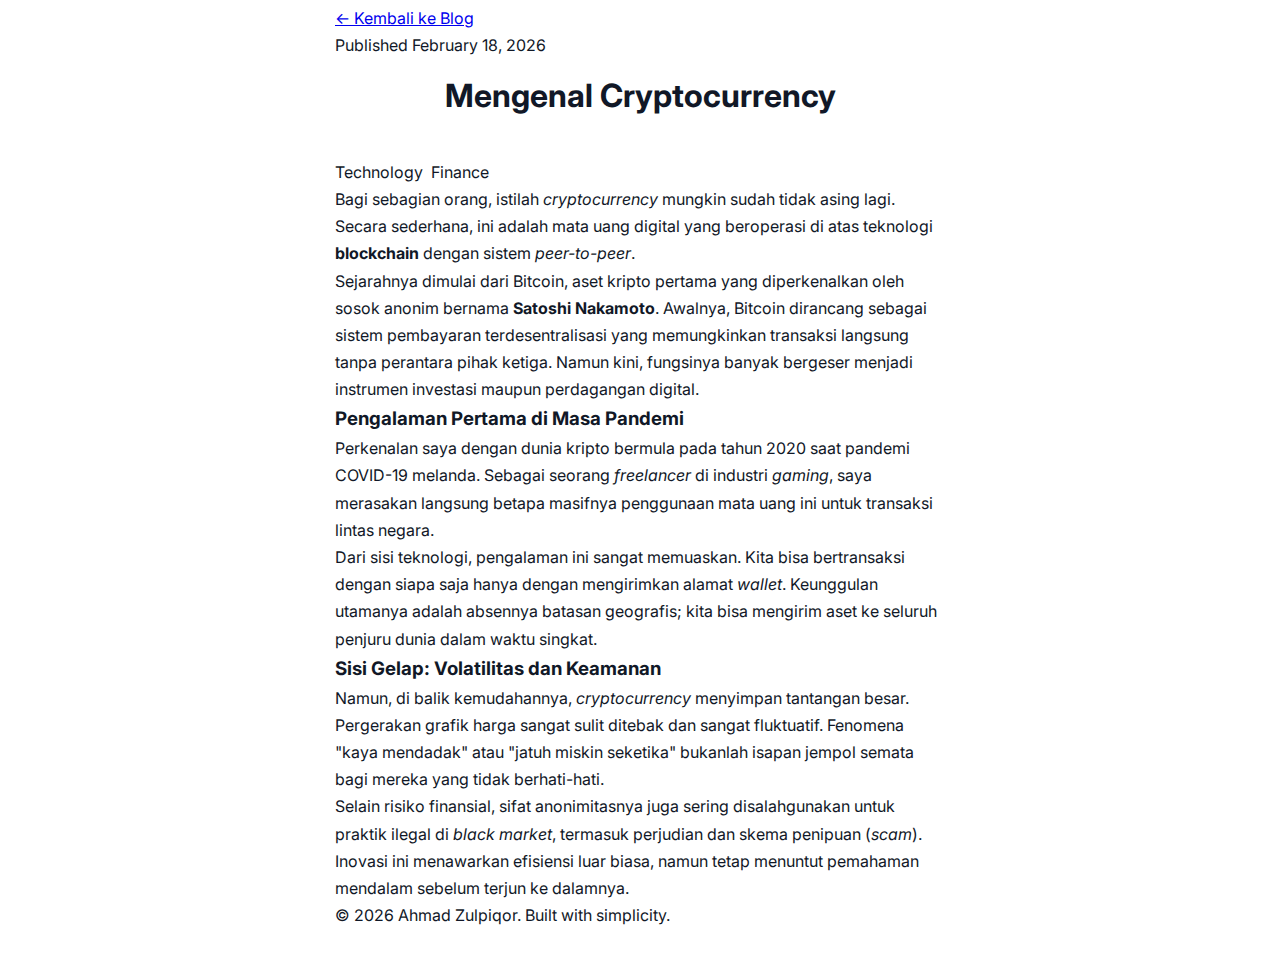
<file: posts/crypto.html>
<!DOCTYPE html>
<html lang="id">
<head>
    <meta charset="UTF-8">
    <meta name="viewport" content="width=device-width, initial-scale=1.0">
    <title>Mengenal Cryptocurrency - Ahmad Zulpiqor</title>
    <link href="https://fonts.googleapis.com/css2?family=Inter:wght@400;500;600;700&display=swap" rel="stylesheet">
    <link rel="stylesheet" href="../style.css">
</head>
<body>
    <div class="container">
        <a href="../blog.html" class="back-link">← Kembali ke Blog</a>
        
        <header class="post-header">
            <div class="meta-detail">Published February 18, 2026</div>
            <h1>Mengenal Cryptocurrency</h1>
            <div style="display: flex; gap: 8px; margin-top: 5px;">
                <div class="category-tag">Technology</div> 
                <div class="category-tag">Finance</div>
            </div>
        </header>

        <article class="content-body">
            <p>
                Bagi sebagian orang, istilah <i>cryptocurrency</i> mungkin sudah tidak asing lagi. Secara sederhana, ini adalah mata uang digital yang beroperasi di atas teknologi <b>blockchain</b> dengan sistem <i>peer-to-peer</i>.
            </p>

            <p>
                Sejarahnya dimulai dari Bitcoin, aset kripto pertama yang diperkenalkan oleh sosok anonim bernama <b>Satoshi Nakamoto</b>. Awalnya, Bitcoin dirancang sebagai sistem pembayaran terdesentralisasi yang memungkinkan transaksi langsung tanpa perantara pihak ketiga. Namun kini, fungsinya banyak bergeser menjadi instrumen investasi maupun perdagangan digital.
            </p>

            <h3>Pengalaman Pertama di Masa Pandemi</h3>
            <p>
                Perkenalan saya dengan dunia kripto bermula pada tahun 2020 saat pandemi COVID-19 melanda. Sebagai seorang <i>freelancer</i> di industri <i>gaming</i>, saya merasakan langsung betapa masifnya penggunaan mata uang ini untuk transaksi lintas negara. 
            </p>
            <p>
                Dari sisi teknologi, pengalaman ini sangat memuaskan. Kita bisa bertransaksi dengan siapa saja hanya dengan mengirimkan alamat <i>wallet</i>. Keunggulan utamanya adalah absennya batasan geografis; kita bisa mengirim aset ke seluruh penjuru dunia dalam waktu singkat.
            </p>

            <h3>Sisi Gelap: Volatilitas dan Keamanan</h3>
            <p>
                Namun, di balik kemudahannya, <i>cryptocurrency</i> menyimpan tantangan besar. <span class="highlight">Pergerakan grafik harga sangat sulit ditebak dan sangat fluktuatif.</span> Fenomena "kaya mendadak" atau "jatuh miskin seketika" bukanlah isapan jempol semata bagi mereka yang tidak berhati-hati.
            </p>
            <p>
                Selain risiko finansial, sifat anonimitasnya juga sering disalahgunakan untuk praktik ilegal di <i>black market</i>, termasuk perjudian dan skema penipuan (<i>scam</i>). Inovasi ini menawarkan efisiensi luar biasa, namun tetap menuntut pemahaman mendalam sebelum terjun ke dalamnya.
            </p>
        </article>

        <footer>
            © 2026 Ahmad Zulpiqor. Built with simplicity.
        </footer>
    </div>
</body>
</html>
</file>
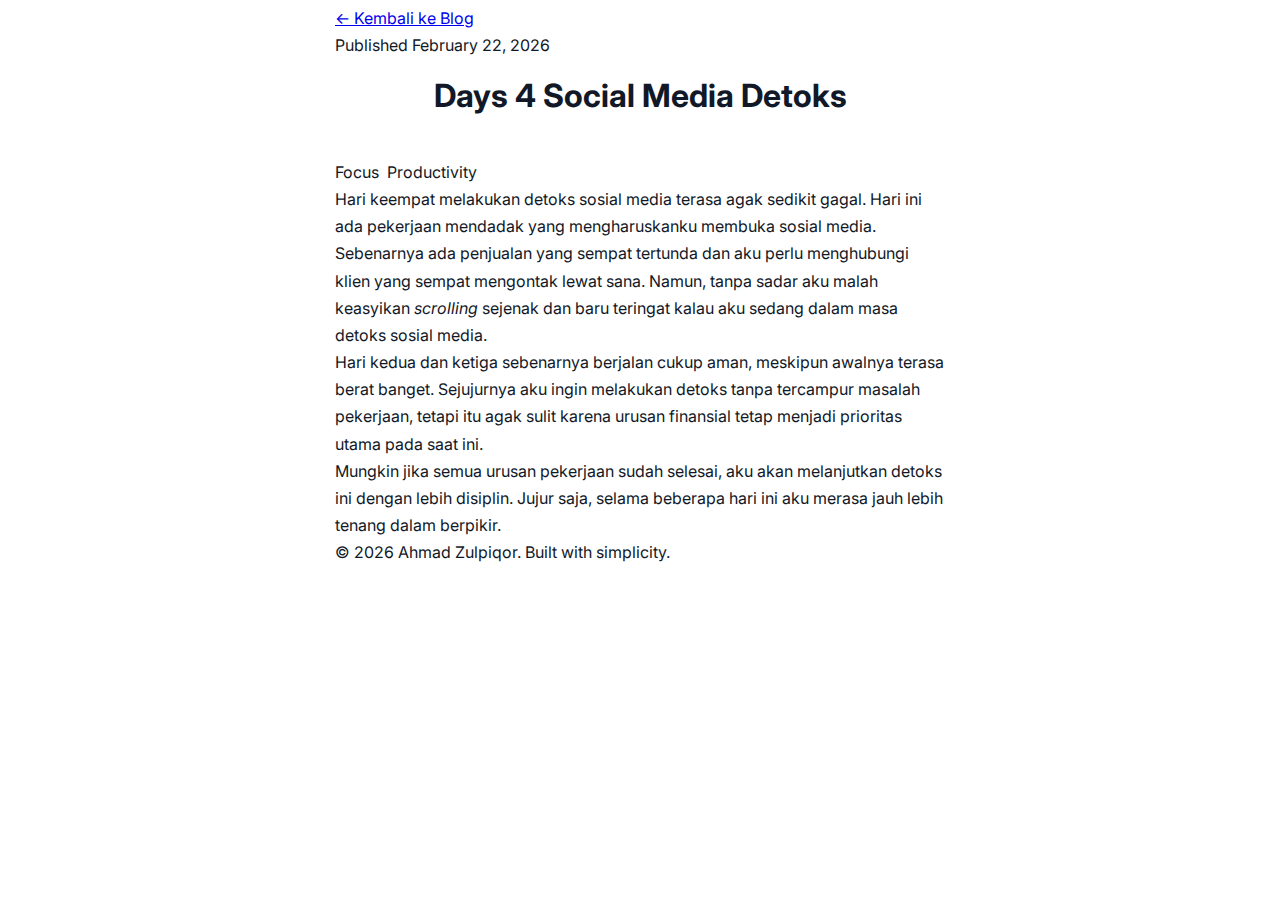
<file: posts/days-4-detoks.html>
<!DOCTYPE html>
<html lang="id">
<head>
    <meta charset="UTF-8">
    <meta name="viewport" content="width=device-width, initial-scale=1.0">
    <title>Days 4 Social Media Detoks - Ahmad Zulpiqor</title>
    <link href="https://fonts.googleapis.com/css2?family=Inter:wght@400;500;600;700;800&display=swap" rel="stylesheet">
    <link rel="stylesheet" href="../style.css">
</head>
<body>
    <div class="container">
        <a href="../blog.html" class="back-link">← Kembali ke Blog</a>
        
        <header class="post-header">
            <div class="meta-detail">Published February 22, 2026</div>
            <h1>Days 4 Social Media Detoks</h1>
            <div style="display: flex; gap: 8px; margin-top: 5px;">
                <div class="category-tag">Focus</div>
                <div class="category-tag">Productivity</div>
            </div>
        </header>

        <article class="content-body">
            <p>
                Hari keempat melakukan detoks sosial media terasa agak sedikit gagal. Hari ini ada pekerjaan mendadak yang mengharuskanku membuka sosial media. Sebenarnya ada penjualan yang sempat tertunda dan aku perlu menghubungi klien yang sempat mengontak lewat sana. Namun, tanpa sadar aku malah keasyikan <i>scrolling</i> sejenak dan baru teringat kalau aku sedang dalam masa detoks sosial media.
            </p>
            <p>
                Hari kedua dan ketiga sebenarnya berjalan cukup aman, meskipun awalnya terasa berat banget. Sejujurnya aku ingin melakukan detoks tanpa tercampur masalah pekerjaan, tetapi itu agak sulit karena urusan finansial tetap menjadi prioritas utama pada saat ini. 
            </p>
            <p>
                Mungkin jika semua urusan pekerjaan sudah selesai, aku akan melanjutkan detoks ini dengan lebih disiplin. Jujur saja, selama beberapa hari ini aku merasa jauh lebih tenang dalam berpikir.
            </p>
        </article>

        <footer>
            © 2026 Ahmad Zulpiqor. Built with simplicity.
        </footer>
    </div>
</body>
</html>
</file>
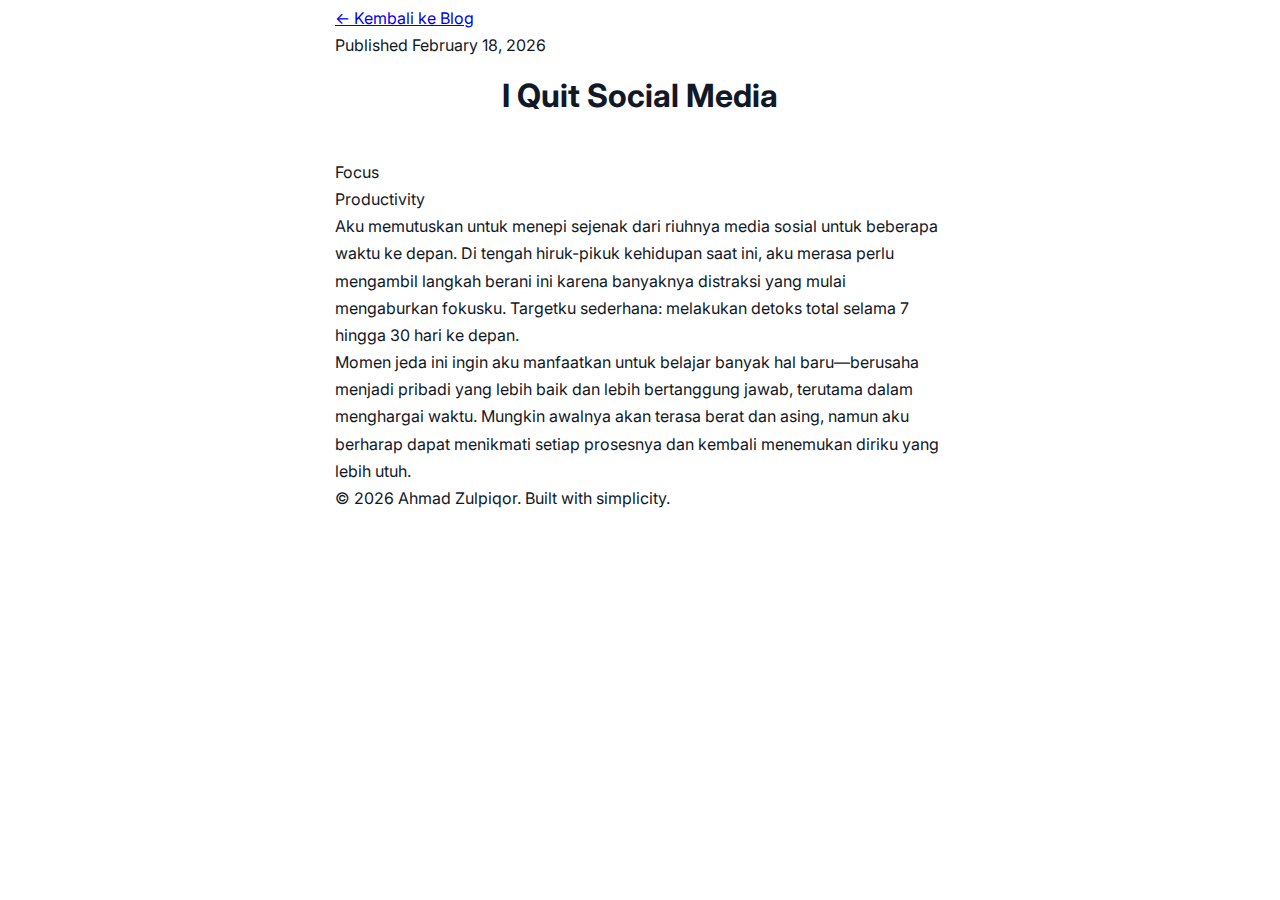
<file: posts/detoks.html>
<!DOCTYPE html>
<html lang="id">
<head>
    <meta charset="UTF-8">
    <meta name="viewport" content="width=device-width, initial-scale=1.0">
    <title>Detoks Sosial Media - Ahmad Zulpiqor</title>
    <link href="https://fonts.googleapis.com/css2?family=Inter:wght@400;500;600;700;800&display=swap" rel="stylesheet">
    <link rel="stylesheet" href="../style.css">
</head>
<body>
    <div class="container">
        <a href="../blog.html" class="back-link">← Kembali ke Blog</a>
        
        <header class="post-header">
            <div class="meta-detail">Published February 18, 2026</div>
            <h1>I Quit Social Media</h1>
            <div class="category-tag">Focus</div>
            <div class="category-tag">Productivity</div>
        </header>

        <article class="content-body">
            <p>
                Aku memutuskan untuk menepi sejenak dari riuhnya media sosial untuk beberapa waktu ke depan. Di tengah hiruk-pikuk kehidupan saat ini, aku merasa perlu mengambil langkah berani ini karena banyaknya distraksi yang mulai mengaburkan fokusku. Targetku sederhana: melakukan detoks total selama 7 hingga 30 hari ke depan.
            </p>
            <p>
                Momen jeda ini ingin aku manfaatkan untuk belajar banyak hal baru—berusaha menjadi pribadi yang lebih baik dan lebih bertanggung jawab, terutama dalam menghargai waktu. Mungkin awalnya akan terasa berat dan asing, namun aku berharap dapat menikmati setiap prosesnya dan kembali menemukan diriku yang lebih utuh.
            </p>
        </article>

        <footer>
            © 2026 Ahmad Zulpiqor. Built with simplicity.
        </footer>
    </div>
</body>
</html>
</file>
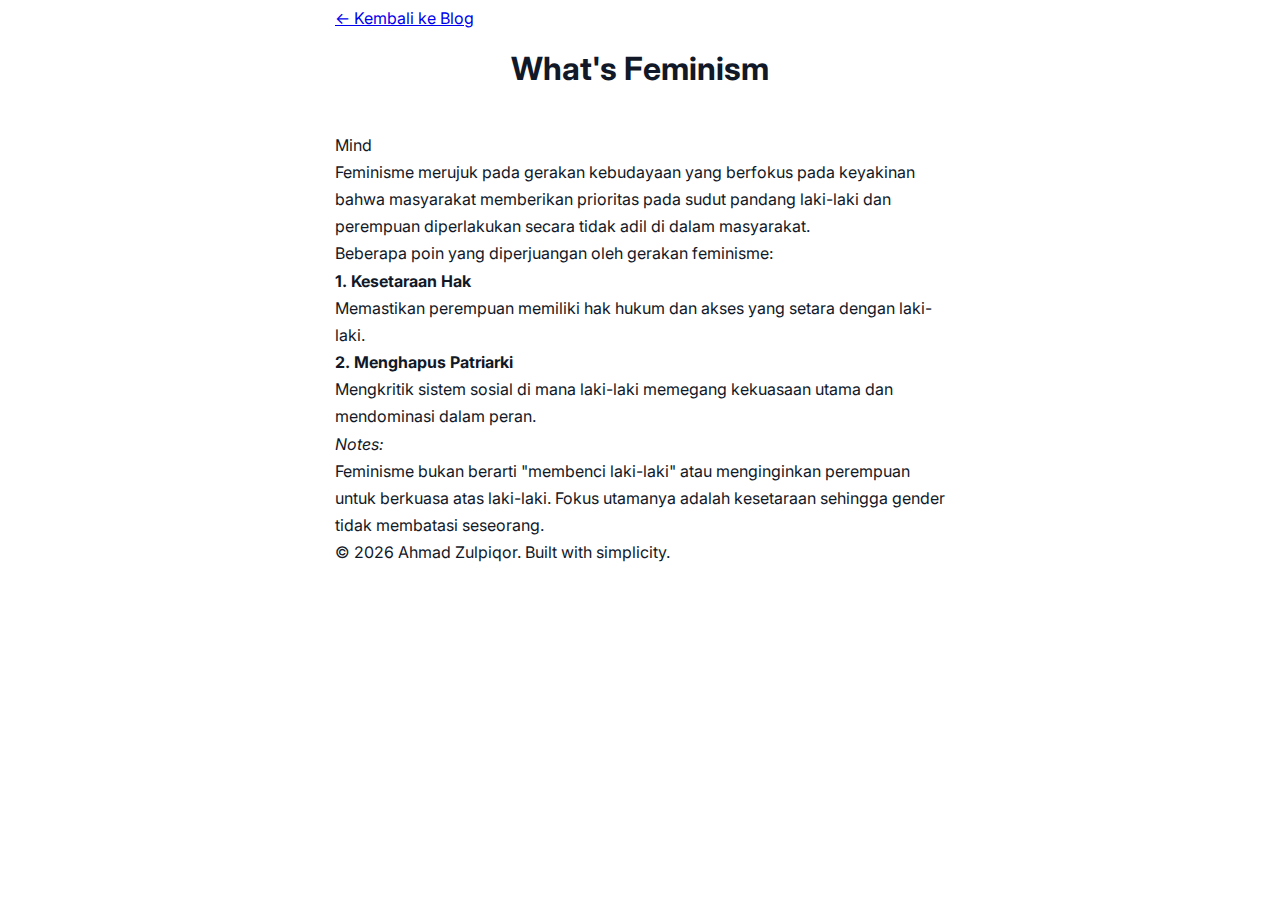
<file: posts/feminism.html>
<!DOCTYPE html>
<html lang="id">
<head>
    <meta charset="UTF-8">
    <meta name="viewport" content="width=device-width, initial-scale=1.0">
    <title>What's Feminism - Ahmad Zulpiqor</title>
    <link href="https://fonts.googleapis.com/css2?family=Inter:wght@400;500;600;700;800&display=swap" rel="stylesheet">
    <link rel="stylesheet" href="../style.css">
</head>
<body>
    <div class="container">
        <a href="../blog.html" class="back-link">← Kembali ke Blog</a>
        
        <header class="post-header">
            <h1>What's Feminism</h1>
            <span class="category-tag">Mind</span>
        </header>

        <div class="content-body">
            <p>Feminisme merujuk pada gerakan kebudayaan yang berfokus pada keyakinan bahwa masyarakat memberikan prioritas pada sudut pandang laki-laki dan perempuan diperlakukan secara tidak adil di dalam masyarakat.</p>

            <p>Beberapa poin yang diperjuangan oleh gerakan feminisme:</p>
            
            <p><strong>1. Kesetaraan Hak</strong><br>
            Memastikan perempuan memiliki hak hukum dan akses yang setara dengan laki-laki.</p>

            <p><strong>2. Menghapus Patriarki</strong><br>
            Mengkritik sistem sosial di mana laki-laki memegang kekuasaan utama dan mendominasi dalam peran.</p>

            <p><em>Notes:</em><br>
            Feminisme bukan berarti "membenci laki-laki" atau menginginkan perempuan untuk berkuasa atas laki-laki. Fokus utamanya adalah kesetaraan sehingga gender tidak membatasi seseorang.</p>
        </div>

        <footer>© 2026 Ahmad Zulpiqor. Built with simplicity.</footer>
    </div>
</body>
</html>
</file>
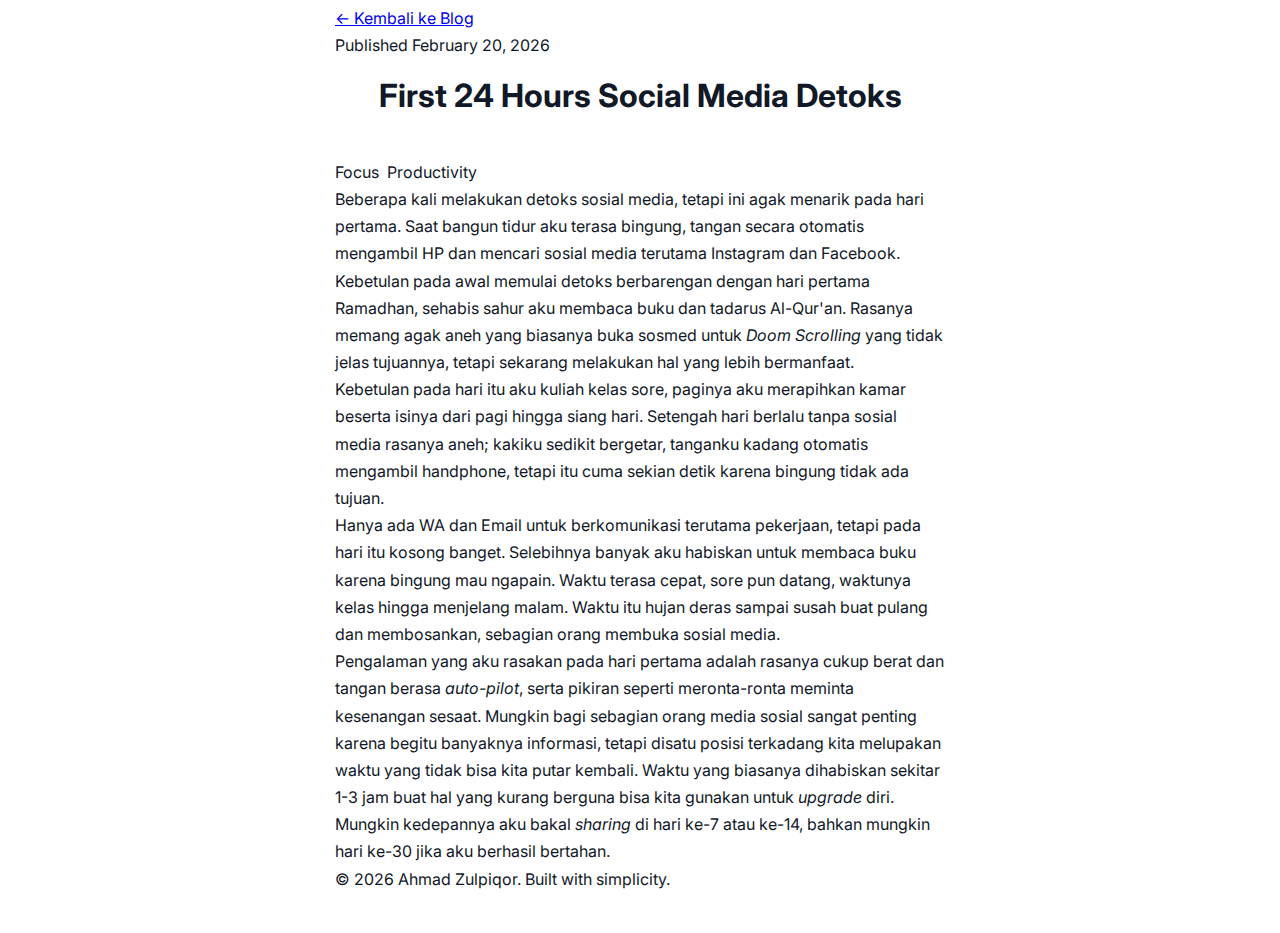
<file: posts/first-24h-detoks.html>
<!DOCTYPE html>
<html lang="id">
<head>
    <meta charset="UTF-8">
    <meta name="viewport" content="width=device-width, initial-scale=1.0">
    <title>First 24 Hours Social Media Detoks - Ahmad Zulpiqor</title>
    <link href="https://fonts.googleapis.com/css2?family=Inter:wght@400;500;600;700;800&display=swap" rel="stylesheet">
    <link rel="stylesheet" href="../style.css">
</head>
<body>
    <div class="container">
        <a href="../blog.html" class="back-link">← Kembali ke Blog</a>
        
        <header class="post-header">
            <div class="meta-detail">Published February 20, 2026</div>
            <h1>First 24 Hours Social Media Detoks</h1>
            <div style="display: flex; gap: 8px; margin-top: 5px;">
                <div class="category-tag">Focus</div>
                <div class="category-tag">Productivity</div>
            </div>
        </header>

        <article class="content-body">
            <p>
                Beberapa kali melakukan detoks sosial media, tetapi ini agak menarik pada hari pertama. Saat bangun tidur aku terasa bingung, tangan secara otomatis mengambil HP dan mencari sosial media terutama Instagram dan Facebook. Kebetulan pada awal memulai detoks berbarengan dengan hari pertama Ramadhan, sehabis sahur aku membaca buku dan tadarus Al-Qur'an. Rasanya memang agak aneh yang biasanya buka sosmed untuk <i>Doom Scrolling</i> yang tidak jelas tujuannya, tetapi sekarang melakukan hal yang lebih bermanfaat.
            </p>
            <p>
                Kebetulan pada hari itu aku kuliah kelas sore, paginya aku merapihkan kamar beserta isinya dari pagi hingga siang hari. Setengah hari berlalu tanpa sosial media rasanya aneh; kakiku sedikit bergetar, tanganku kadang otomatis mengambil handphone, tetapi itu cuma sekian detik karena bingung tidak ada tujuan.
            </p>
            <p>
                Hanya ada WA dan Email untuk berkomunikasi terutama pekerjaan, tetapi pada hari itu kosong banget. Selebihnya banyak aku habiskan untuk membaca buku karena bingung mau ngapain. Waktu terasa cepat, sore pun datang, waktunya kelas hingga menjelang malam. Waktu itu hujan deras sampai susah buat pulang dan membosankan, sebagian orang membuka sosial media.
            </p>
            <p>
                Pengalaman yang aku rasakan pada hari pertama adalah rasanya cukup berat dan tangan berasa <i>auto-pilot</i>, serta pikiran seperti meronta-ronta meminta kesenangan sesaat. Mungkin bagi sebagian orang media sosial sangat penting karena begitu banyaknya informasi, tetapi disatu posisi terkadang kita melupakan waktu yang tidak bisa kita putar kembali. Waktu yang biasanya dihabiskan sekitar 1-3 jam buat hal yang kurang berguna bisa kita gunakan untuk <i>upgrade</i> diri.
            </p>
            <p>
                Mungkin kedepannya aku bakal <i>sharing</i> di hari ke-7 atau ke-14, bahkan mungkin hari ke-30 jika aku berhasil bertahan.
            </p>
        </article>

        <footer>
            © 2026 Ahmad Zulpiqor. Built with simplicity.
        </footer>
    </div>
</body>
</html>
</file>
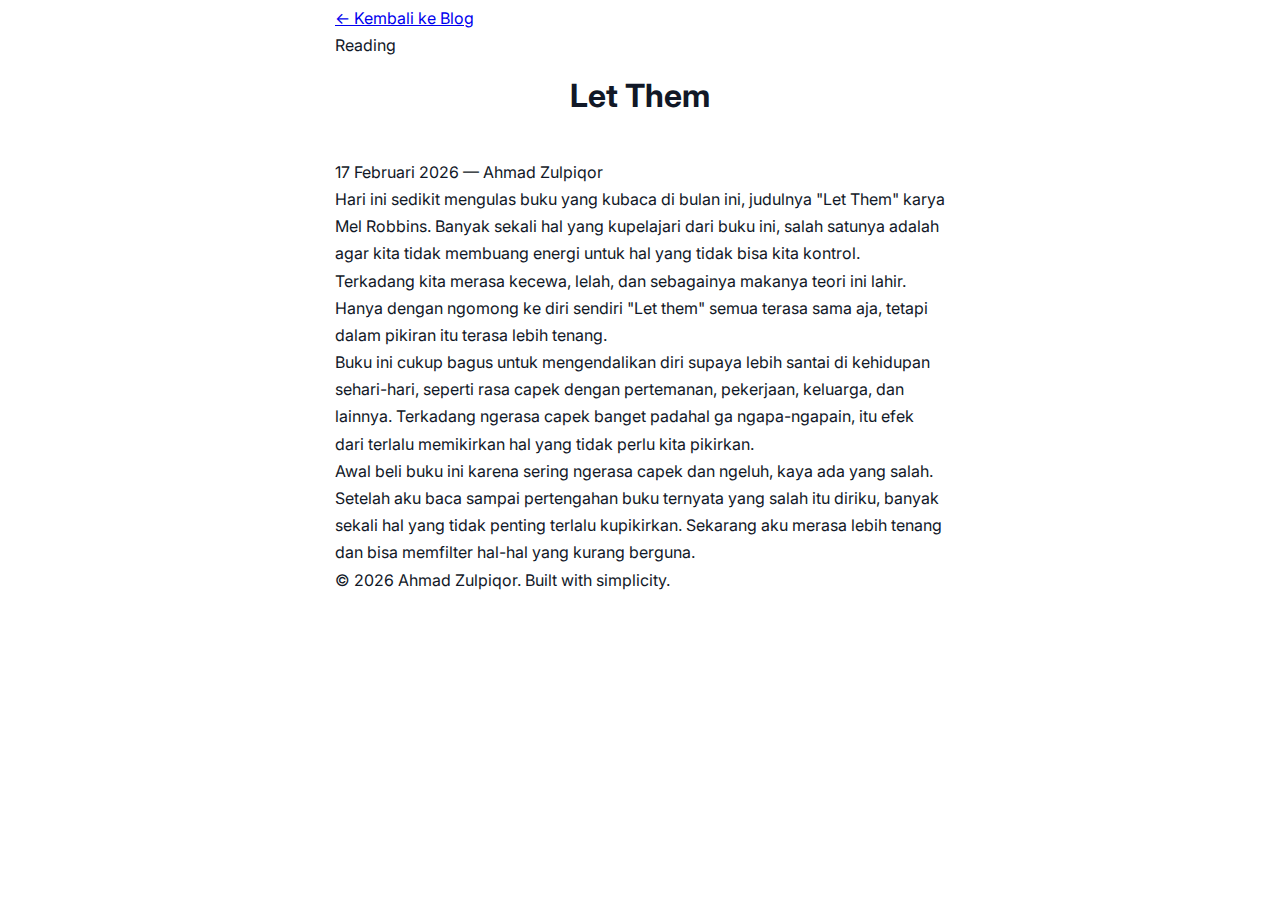
<file: posts/let-them.html>
<!DOCTYPE html>
<html lang="id">
<head>
    <meta charset="UTF-8">
    <meta name="viewport" content="width=device-width, initial-scale=1.0">
    <title>Let Them - Ahmad Zulpiqor</title>
    <link href="https://fonts.googleapis.com/css2?family=Inter:wght@400;500;600;700&display=swap" rel="stylesheet">
    <link rel="stylesheet" href="../style.css">
</head>
<body>
    <div class="container">
        <a href="../blog.html" class="back-link">← Kembali ke Blog</a>
        
        <header class="post-header">
            <span class="category-label">Reading</span>
            <h1>Let Them</h1>
            <div class="meta-detail">17 Februari 2026 — Ahmad Zulpiqor</div>
        </header>
        
        <article class="content-body">
            <p>
                Hari ini sedikit mengulas buku yang kubaca di bulan ini, judulnya <span class="highlight">"Let Them"</span> karya Mel Robbins. Banyak sekali hal yang kupelajari dari buku ini, salah satunya adalah agar kita tidak membuang energi untuk hal yang tidak bisa kita kontrol.
            </p>

            <blockquote>
                Terkadang kita merasa kecewa, lelah, dan sebagainya makanya teori ini lahir. Hanya dengan ngomong ke diri sendiri "Let them" semua terasa sama aja, tetapi dalam pikiran itu terasa lebih tenang.
            </blockquote>

            <p>
                Buku ini cukup bagus untuk mengendalikan diri supaya lebih santai di kehidupan sehari-hari, seperti rasa capek dengan pertemanan, pekerjaan, keluarga, dan lainnya. Terkadang ngerasa capek banget padahal ga ngapa-ngapain, itu efek dari terlalu memikirkan hal yang tidak perlu kita pikirkan.
            </p>

            <p>
                Awal beli buku ini karena sering ngerasa capek dan ngeluh, kaya ada yang salah. Setelah aku baca sampai pertengahan buku ternyata yang salah itu diriku, banyak sekali hal yang tidak penting terlalu kupikirkan. Sekarang aku merasa lebih tenang dan bisa memfilter hal-hal yang kurang berguna.
            </p>
        </article>

        <footer>
            © 2026 Ahmad Zulpiqor. Built with simplicity.
        </footer>
    </div>
</body>
</html>
</file>
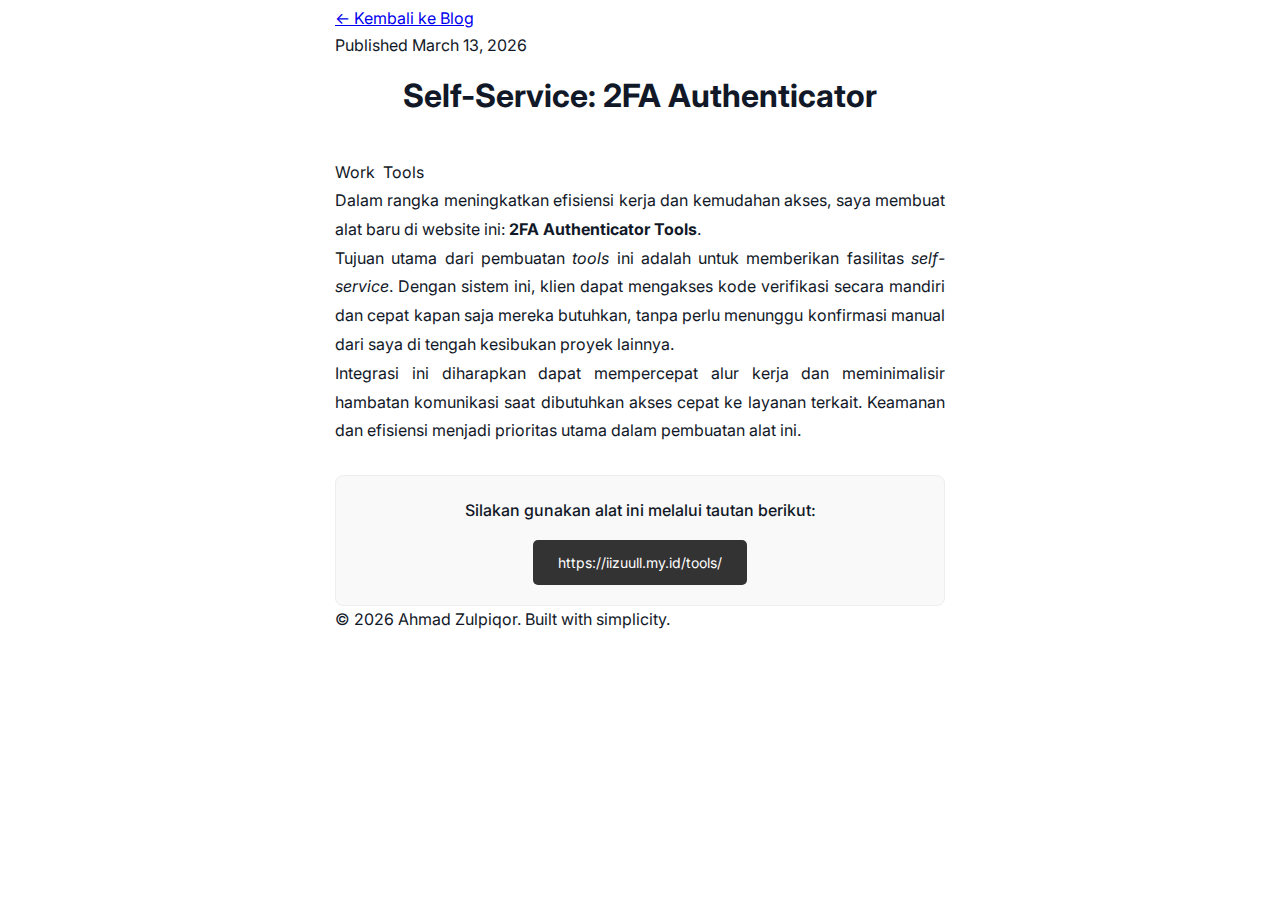
<file: posts/rilis-2fa-tools.html>
<!DOCTYPE html>
<html lang="id">
<head>
    <meta charset="UTF-8">
    <meta name="viewport" content="width=device-width, initial-scale=1.0">
    <title>Update Tools: 2FA Authenticator — Ahmad Zulpiqor</title>
    <link href="https://fonts.googleapis.com/css2?family=Inter:wght@400;500;600;700;800&display=swap" rel="stylesheet">
    <link rel="stylesheet" href="../style.css">
</head>
<body>
    <div class="container">
        <a href="../blog.html" class="back-link">← Kembali ke Blog</a>
        
        <header class="post-header">
            <div class="meta-detail">Published March 13, 2026</div>
            <h1>Self-Service: 2FA Authenticator</h1>
            <div style="display: flex; gap: 8px; margin-top: 5px;">
                <div class="category-tag">Work</div>
                <div class="category-tag">Tools</div>
            </div>
        </header>

        <article class="content-body" style="text-align: justify; line-height: 1.8;">
            <p>
                Dalam rangka meningkatkan efisiensi kerja dan kemudahan akses, saya membuat alat baru di website ini: <b>2FA Authenticator Tools</b>. 
            </p>

            <p>
                Tujuan utama dari pembuatan <i>tools</i> ini adalah untuk memberikan fasilitas <i>self-service</i>. Dengan sistem ini, klien dapat mengakses kode verifikasi secara mandiri dan cepat kapan saja mereka butuhkan, tanpa perlu menunggu konfirmasi manual dari saya di tengah kesibukan proyek lainnya.
            </p>

            <p>
                Integrasi ini diharapkan dapat mempercepat alur kerja dan meminimalisir hambatan komunikasi saat dibutuhkan akses cepat ke layanan terkait. Keamanan dan efisiensi menjadi prioritas utama dalam pembuatan alat ini.
            </p>

            <div style="margin-top: 30px; padding: 20px; background: #f9f9f9; border-radius: 8px; border: 1px solid #eee; text-align: center;">
                <p style="margin-bottom: 15px; font-weight: 500;">Silakan gunakan alat ini melalui tautan berikut:</p>
                <a href="https://iizuull.my.id/tools/" style="display: inline-block; padding: 10px 25px; background: #333; color: #fff; text-decoration: none; border-radius: 5px; font-size: 14px;">https://iizuull.my.id/tools/</a>
            </div>
        </article>

        <footer>
            © 2026 Ahmad Zulpiqor. Built with simplicity.
        </footer>
    </div>
</body>
</html>
</file>
<file: style.css>
/* --- Root Variables & Themes --- */
:root {
    --bg: #ffffff;
    --text: #111827;
    --gray: #6b7280;
    --border: #f3f4f6;
    --accent: #4f46e5;
    --menu-bg: rgba(255, 255, 255, 0.98);
}

[data-theme="dark"] {
    --bg: #111827;
    --text: #f9fafb;
    --gray: #9ca3af;
    --border: #1f2937;
    --accent: #818cf8;
    --menu-bg: rgba(17, 24, 39, 0.98);
}

/* --- Global Reset --- */
* { 
    margin: 0; 
    padding: 0; 
    box-sizing: border-box; 
}

body {
    font-family: 'Inter', sans-serif;
    background-color: var(--bg);
    color: var(--text);
    line-height: 1.7;
    transition: background 0.3s, color 0.3s;
}

.container { 
    max-width: 650px; 
    margin: 0 auto; 
    padding: 5px 20px 40px 20px; 
}

/* --- Navigasi --- */
nav {
    display: flex;
    justify-content: flex-end;
    align-items: center;
    gap: 15px;
}

#theme-toggle, .hamburger {
    background: none;
    border: none;
    cursor: pointer;
    font-size: 22px;
    color: var(--text);
    padding: 10px;
    position: relative;
    z-index: 1001;
}

.menu {
    position: fixed;
    top: 0;
    right: -100%;
    width: 250px;
    height: 100%;
    background: var(--menu-bg);
    backdrop-filter: blur(10px);
    border-left: 1px solid var(--border);
    padding: 80px 40px;
    display: flex;
    flex-direction: column; gap: 25px;
    transition: 0.4s ease-in-out;
    z-index: 1000;
    list-style: none;
}

.menu.active { right: 0; }
.menu a { text-decoration: none; color: var(--text); font-size: 18px; font-weight: 500; }

/* --- Typography --- */
h1 { 
    font-size: 32px; 
    font-weight: 700; 
    text-align: center; 
    margin: 10px 0 35px 0; 
}

/* --- Halaman Blog (Warna Judul Statis - Anti Biru) --- */
.post-item { 
    display: flex; 
    margin-bottom: 25px; 
    text-decoration: none !important; 
}

/* Kunci semua status link (normal, visited, active, hover) agar tetap hitam/putih */
.post-content a,
.post-content a:visited,
.post-content a:active,
.post-content a:link,
.post-content a:hover {
    text-decoration: none !important;
    color: var(--text) !important; /* Paksa warna tetap sesuai teks utama */
    outline: none;
}

.post-content h2 {
</file>
